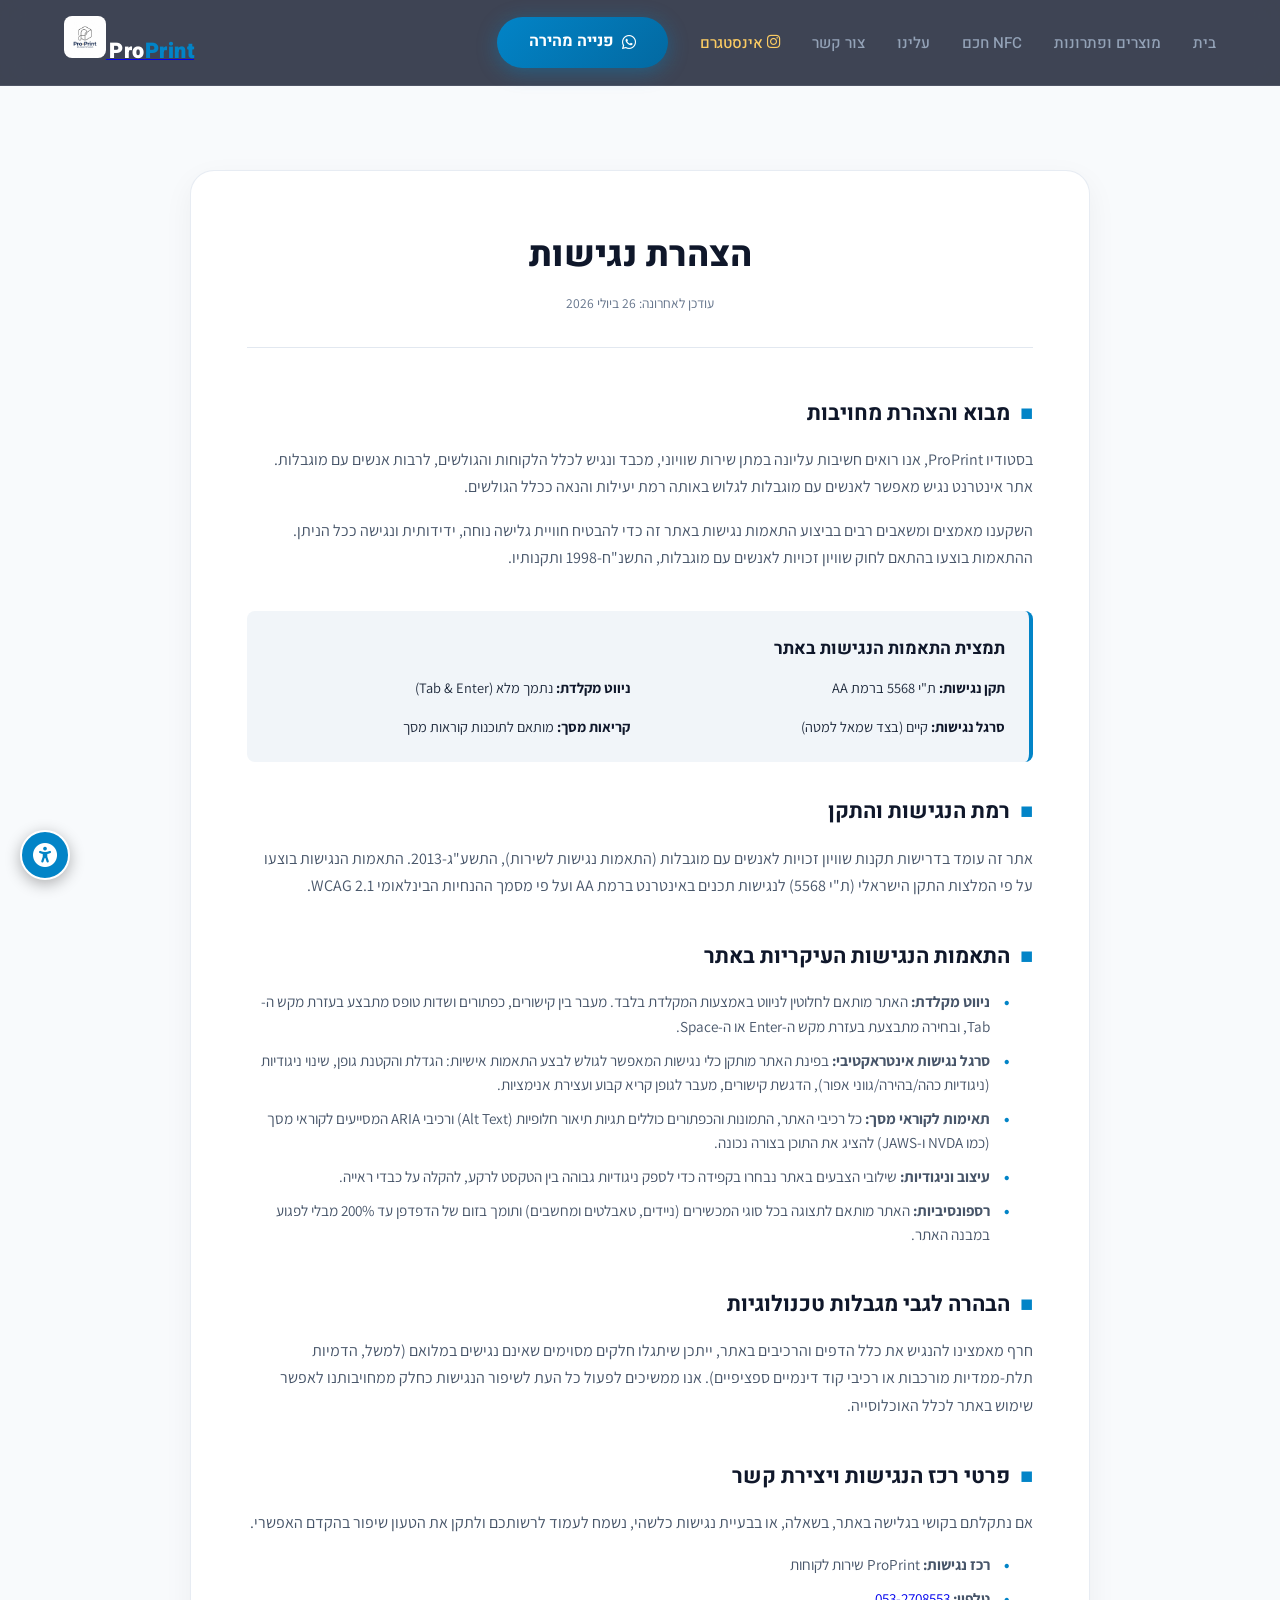
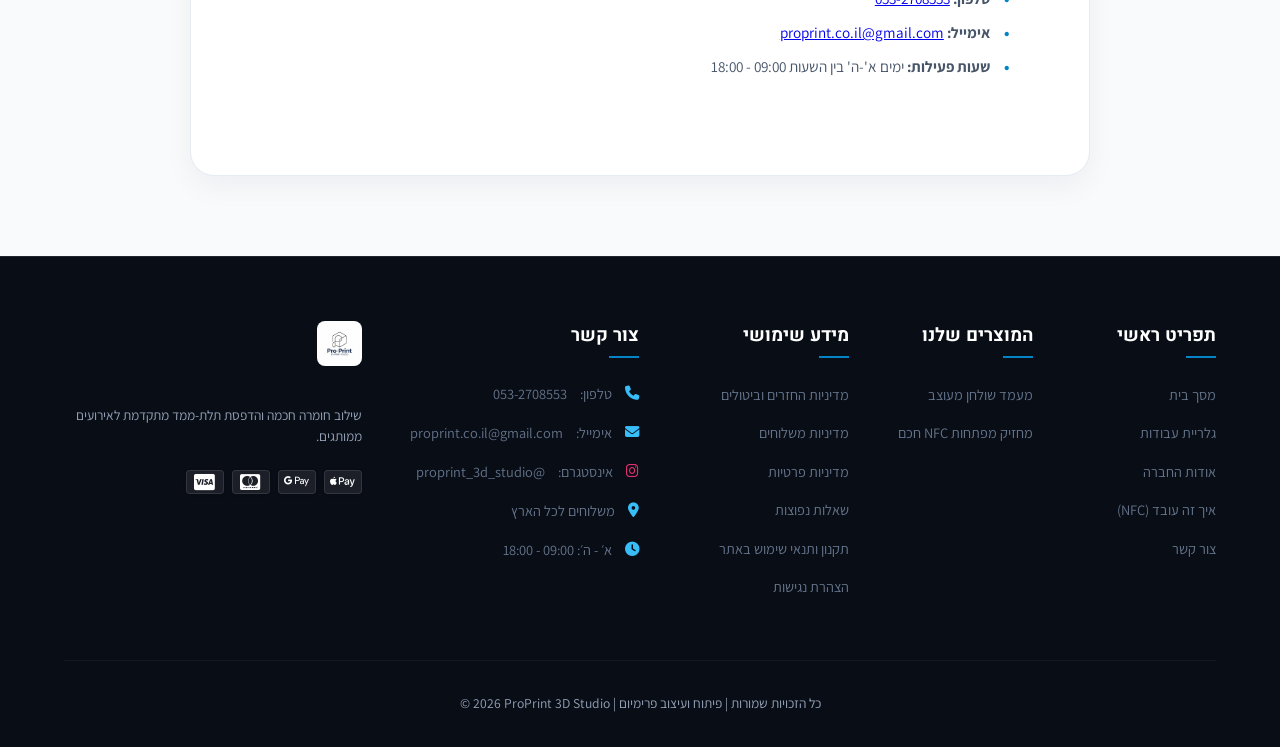
<file: accessibility.html>
<!DOCTYPE html>
<html lang="he" dir="rtl">
<head>
    <meta charset="UTF-8">
    <meta name="viewport" content="width=device-width, initial-scale=1.0">
    <title>הצהרת נגישות | ProPrint</title>
    <meta name="description" content="הצהרת הנגישות הרשמית של סטודיו ProPrint - התאמות נגישות באתר אינטרנט לפי חוק שוויון זכויות לאנשים עם מוגבלות.">
    <!-- Google Fonts -->
    <link rel="preconnect" href="https://fonts.googleapis.com">
    <link rel="preconnect" href="https://fonts.gstatic.com" crossorigin>
    <link href="https://fonts.googleapis.com/css2?family=Assistant:wght@300;400;600;700;800&family=Outfit:wght@400;600;700;800&display=swap" rel="stylesheet">
    <!-- Font Awesome Icons -->
    <link rel="stylesheet" href="https://cdnjs.cloudflare.com/ajax/libs/font-awesome/6.4.0/css/all.min.css">
    <!-- Main Style Sheet -->
    <link rel="stylesheet" href="css/style.css">
</head>
<body class="terms-page">
    <div id="page-wrapper">

    <!-- HEADER / NAVIGATION -->
    <header class="scrolled">
        <div class="container header-container">
            <div class="logo">
                <a href="index.html">
                    <img src="assets/logo.jpg" alt="ProPrint לוגו" style="height: 40px; border-radius: 6px;">
                    <span class="logo-text">Pro<span>Print</span></span>
                </a>
            </div>
            
            <button class="menu-toggle" id="menu-toggle" aria-label="תפריט ניווט">
                <span></span>
                <span></span>
                <span></span>
            </button>
            
            <ul class="nav-menu" id="nav-menu">
                <li><a href="index.html" class="nav-link">בית</a></li>
                <li><a href="index.html#products" class="nav-link">מוצרים ופתרונות</a></li>
                <li><a href="index.html#nfc-demo" class="nav-link">NFC חכם</a></li>
                <li><a href="index.html#about" class="nav-link">עלינו</a></li>
                <li><a href="index.html#contact" class="nav-link">צור קשר</a></li>
                <li><a href="https://www.instagram.com/proprint_3d_studio?igsh=ZG93NGtmbmpjajc1&utm_source=qr" target="_blank" class="nav-link" style="color: #fccc63;"><i class="fa-brands fa-instagram"></i> אינסטגרם</a></li>
                <li><a href="https://wa.me/972532708553" target="_blank" class="btn btn-primary"><i class="fa-brands fa-whatsapp"></i> פנייה מהירה</a></li>
            </ul>
        </div>
    </header>

    <!-- ACCESSIBILITY DECLARATION CONTENT -->
    <main class="container" style="margin-top: 50px;">
        <article class="terms-container">
            <div class="terms-header">
                <h1>הצהרת נגישות</h1>
                <div class="last-update">עודכן לאחרונה: 26 ביולי 2026</div>
            </div>

            <div class="terms-content">
                <section>
                    <h2><span>■</span> מבוא והצהרת מחויבות</h2>
                    <p>בסטודיו ProPrint, אנו רואים חשיבות עליונה במתן שירות שוויוני, מכבד ונגיש לכלל הלקוחות והגולשים, לרבות אנשים עם מוגבלות. אתר אינטרנט נגיש מאפשר לאנשים עם מוגבלות לגלוש באותה רמת יעילות והנאה ככלל הגולשים.</p>
                    <p>השקענו מאמצים ומשאבים רבים בביצוע התאמות נגישות באתר זה כדי להבטיח חוויית גלישה נוחה, ידידותית ונגישה ככל הניתן. ההתאמות בוצעו בהתאם לחוק שוויון זכויות לאנשים עם מוגבלות, התשנ"ח-1998 ותקנותיו.</p>
                </section>

                <div class="terms-summary-box">
                    <h3>תמצית התאמות הנגישות באתר</h3>
                    <div class="terms-summary-grid">
                        <div class="summary-item">
                            <strong>תקן נגישות:</strong> ת"י 5568 ברמת AA
                        </div>
                        <div class="summary-item">
                            <strong>ניווט מקלדת:</strong> נתמך מלא (Tab & Enter)
                        </div>
                        <div class="summary-item">
                            <strong>סרגל נגישות:</strong> קיים (בצד שמאל למטה)
                        </div>
                        <div class="summary-item">
                            <strong>קריאות מסך:</strong> מותאם לתוכנות קוראות מסך
                        </div>
                    </div>
                </div>

                <section>
                    <h2><span>■</span> רמת הנגישות והתקן</h2>
                    <p>אתר זה עומד בדרישות תקנות שוויון זכויות לאנשים עם מוגבלות (התאמות נגישות לשירות), התשע"ג-2013. התאמות הנגישות בוצעו על פי המלצות התקן הישראלי (ת"י 5568) לנגישות תכנים באינטרנט ברמת AA ועל פי מסמך ההנחיות הבינלאומי WCAG 2.1.</p>
                </section>

                <section>
                    <h2><span>■</span> התאמות הנגישות העיקריות באתר</h2>
                    <ul>
                        <li><strong>ניווט מקלדת:</strong> האתר מותאם לחלוטין לניווט באמצעות המקלדת בלבד. מעבר בין קישורים, כפתורים ושדות טופס מתבצע בעזרת מקש ה-Tab, ובחירה מתבצעת בעזרת מקש ה-Enter או ה-Space.</li>
                        <li><strong>סרגל נגישות אינטראקטיבי:</strong> בפינת האתר מותקן כלי נגישות המאפשר לגולש לבצע התאמות אישיות: הגדלת והקטנת גופן, שינוי ניגודיות (ניגודיות כהה/בהירה/גווני אפור), הדגשת קישורים, מעבר לגופן קריא קבוע ועצירת אנימציות.</li>
                        <li><strong>תאימות לקוראי מסך:</strong> כל רכיבי האתר, התמונות והכפתורים כוללים תגיות תיאור חלופיות (Alt Text) ורכיבי ARIA המסייעים לקוראי מסך (כמו NVDA ו-JAWS) להציג את התוכן בצורה נכונה.</li>
                        <li><strong>עיצוב וניגודיות:</strong> שילובי הצבעים באתר נבחרו בקפידה כדי לספק ניגודיות גבוהה בין הטקסט לרקע, להקלה על כבדי ראייה.</li>
                        <li><strong>רספונסיביות:</strong> האתר מותאם לתצוגה בכל סוגי המכשירים (ניידים, טאבלטים ומחשבים) ותומך בזום של הדפדפן עד 200% מבלי לפגוע במבנה האתר.</li>
                    </ul>
                </section>

                <section>
                    <h2><span>■</span> הבהרה לגבי מגבלות טכנולוגיות</h2>
                    <p>חרף מאמצינו להנגיש את כלל הדפים והרכיבים באתר, ייתכן שיתגלו חלקים מסוימים שאינם נגישים במלואם (למשל, הדמיות תלת-ממדיות מורכבות או רכיבי קוד דינמיים ספציפיים). אנו ממשיכים לפעול כל העת לשיפור הנגישות כחלק ממחויבותנו לאפשר שימוש באתר לכלל האוכלוסייה.</p>
                </section>

                <section>
                    <h2><span>■</span> פרטי רכז הנגישות ויצירת קשר</h2>
                    <p>אם נתקלתם בקושי בגלישה באתר, בשאלה, או בבעיית נגישות כלשהי, נשמח לעמוד לרשותכם ולתקן את הטעון שיפור בהקדם האפשרי.</p>
                    <ul>
                        <li><strong>רכז נגישות:</strong> ProPrint שירות לקוחות</li>
                        <li><strong>טלפון:</strong> <a href="tel:0532708553">053-2708553</a></li>
                        <li><strong>אימייל:</strong> <a href="mailto:proprint.co.il@gmail.com">proprint.co.il@gmail.com</a></li>
                        <li><strong>שעות פעילות:</strong> ימים א'-ה' בין השעות 09:00 - 18:00</li>
                    </ul>
                </section>
            </div>
        </article>
    </main>

    <!-- FOOTER -->
    <footer>
        <div class="container">
            <div class="footer-grid">
                
                <!-- Column 1: Main Menu -->
                <div>
                    <h4 class="footer-title">תפריט ראשי</h4>
                    <ul class="footer-links">
                        <li><a href="index.html#home">מסך בית</a></li>
                        <li><a href="index.html#gallery-section">גלריית עבודות</a></li>
                        <li><a href="index.html#about">אודות החברה</a></li>
                        <li><a href="index.html#nfc-demo">איך זה עובד (NFC)</a></li>
                        <li><a href="index.html#contact">צור קשר</a></li>
                    </ul>
                </div>

                <!-- Column 2: Products -->
                <div>
                    <h4 class="footer-title">המוצרים שלנו</h4>
                    <ul class="footer-links">
                        <li><a href="product-table-stand.html">מעמד שולחן מעוצב</a></li>
                        <li><a href="product-keychain.html">מחזיק מפתחות NFC חכם</a></li>
                    </ul>
                </div>

                <!-- Column 3: Useful Information -->
                <div>
                    <h4 class="footer-title">מידע שימושי</h4>
                    <ul class="footer-links">
                        <li><a href="refunds.html">מדיניות החזרים וביטולים</a></li>
                        <li><a href="shipping.html">מדיניות משלוחים</a></li>
                        <li><a href="privacy.html">מדיניות פרטיות</a></li>
                        <li><a href="faq.html">שאלות נפוצות</a></li>
                        <li><a href="terms.html">תקנון ותנאי שימוש באתר</a></li>
                        <li><a href="accessibility.html">הצהרת נגישות</a></li>
                    </ul>
                </div>

                <!-- Column 4: Contact Info -->
                <div>
                    <h4 class="footer-title">צור קשר</h4>
                    <ul class="footer-contact-list">
                        <li><i class="fa-solid fa-phone"></i> טלפון: <a href="tel:0532708553">053-2708553</a></li>
                        <li><i class="fa-solid fa-envelope"></i> אימייל: <a href="mailto:proprint.co.il@gmail.com">proprint.co.il@gmail.com</a></li>
                        <li><i class="fa-brands fa-instagram" style="color: #E1306C;"></i> אינסטגרם: <a href="https://www.instagram.com/proprint_3d_studio?igsh=ZG93NGtmbmpjajc1&utm_source=qr" target="_blank">@proprint_3d_studio</a></li>
                        <li><i class="fa-solid fa-location-dot"></i> משלוחים לכל הארץ</li>
                        <li><i class="fa-solid fa-clock"></i> א׳ - ה׳: 09:00 - 18:00</li>
                    </ul>
                </div>

                <!-- Column 5: About & Brand (Left Column in RTL) -->
                <div class="footer-about">
                    <img src="assets/logo.jpg" alt="ProPrint לוגו" class="footer-logo">
                    <p style="margin-top: 0.5rem; font-size: 0.85rem; line-height: 1.5; color: #94A3B8;">שילוב חומרה חכמה והדפסת תלת-ממד מתקדמת לאירועים ממותגים.</p>
                    <div class="payment-methods" style="display: flex; gap: 8px; margin-top: 15px; flex-wrap: wrap;">
                        <span style="background: rgba(255,255,255,0.08); border: 1px solid rgba(255,255,255,0.1); border-radius: 4px; padding: 2px 6px; display: inline-flex; align-items: center; justify-content: center; height: 24px; width: 38px; box-shadow: 0 1px 3px rgba(0,0,0,0.2);"><i class="fa-brands fa-apple-pay" style="color: #FFFFFF; font-size: 1.25rem;"></i></span>
                        <span style="background: rgba(255,255,255,0.08); border: 1px solid rgba(255,255,255,0.1); border-radius: 4px; padding: 2px 6px; display: inline-flex; align-items: center; justify-content: center; height: 24px; width: 38px; box-shadow: 0 1px 3px rgba(0,0,0,0.2);"><i class="fa-brands fa-google-pay" style="color: #FFFFFF; font-size: 1.25rem;"></i></span>
                        <span style="background: rgba(255,255,255,0.08); border: 1px solid rgba(255,255,255,0.1); border-radius: 4px; padding: 2px 6px; display: inline-flex; align-items: center; justify-content: center; height: 24px; width: 38px; box-shadow: 0 1px 3px rgba(0,0,0,0.2);"><i class="fa-brands fa-cc-mastercard" style="color: #FFFFFF; font-size: 1.15rem;"></i></span>
                        <span style="background: rgba(255,255,255,0.08); border: 1px solid rgba(255,255,255,0.1); border-radius: 4px; padding: 2px 6px; display: inline-flex; align-items: center; justify-content: center; height: 24px; width: 38px; box-shadow: 0 1px 3px rgba(0,0,0,0.2);"><i class="fa-brands fa-cc-visa" style="color: #FFFFFF; font-size: 1.15rem;"></i></span>
                    </div>
                </div>

            </div>
            
            <div class="footer-bottom" style="text-align: center; width: 100%;">
                <p style="direction: ltr; text-align: center; width: 100%; margin: 0 auto; color: #94A3B8;">&copy; 2026 ProPrint 3D Studio | כל הזכויות שמורות | פיתוח ועיצוב פרימיום</p>
            </div>
        </div>
    </footer>
    </div> <!-- End page-wrapper -->

    <!-- Main JavaScript File -->
    <script src="js/main.js"></script>
</body>
</html>
</file>
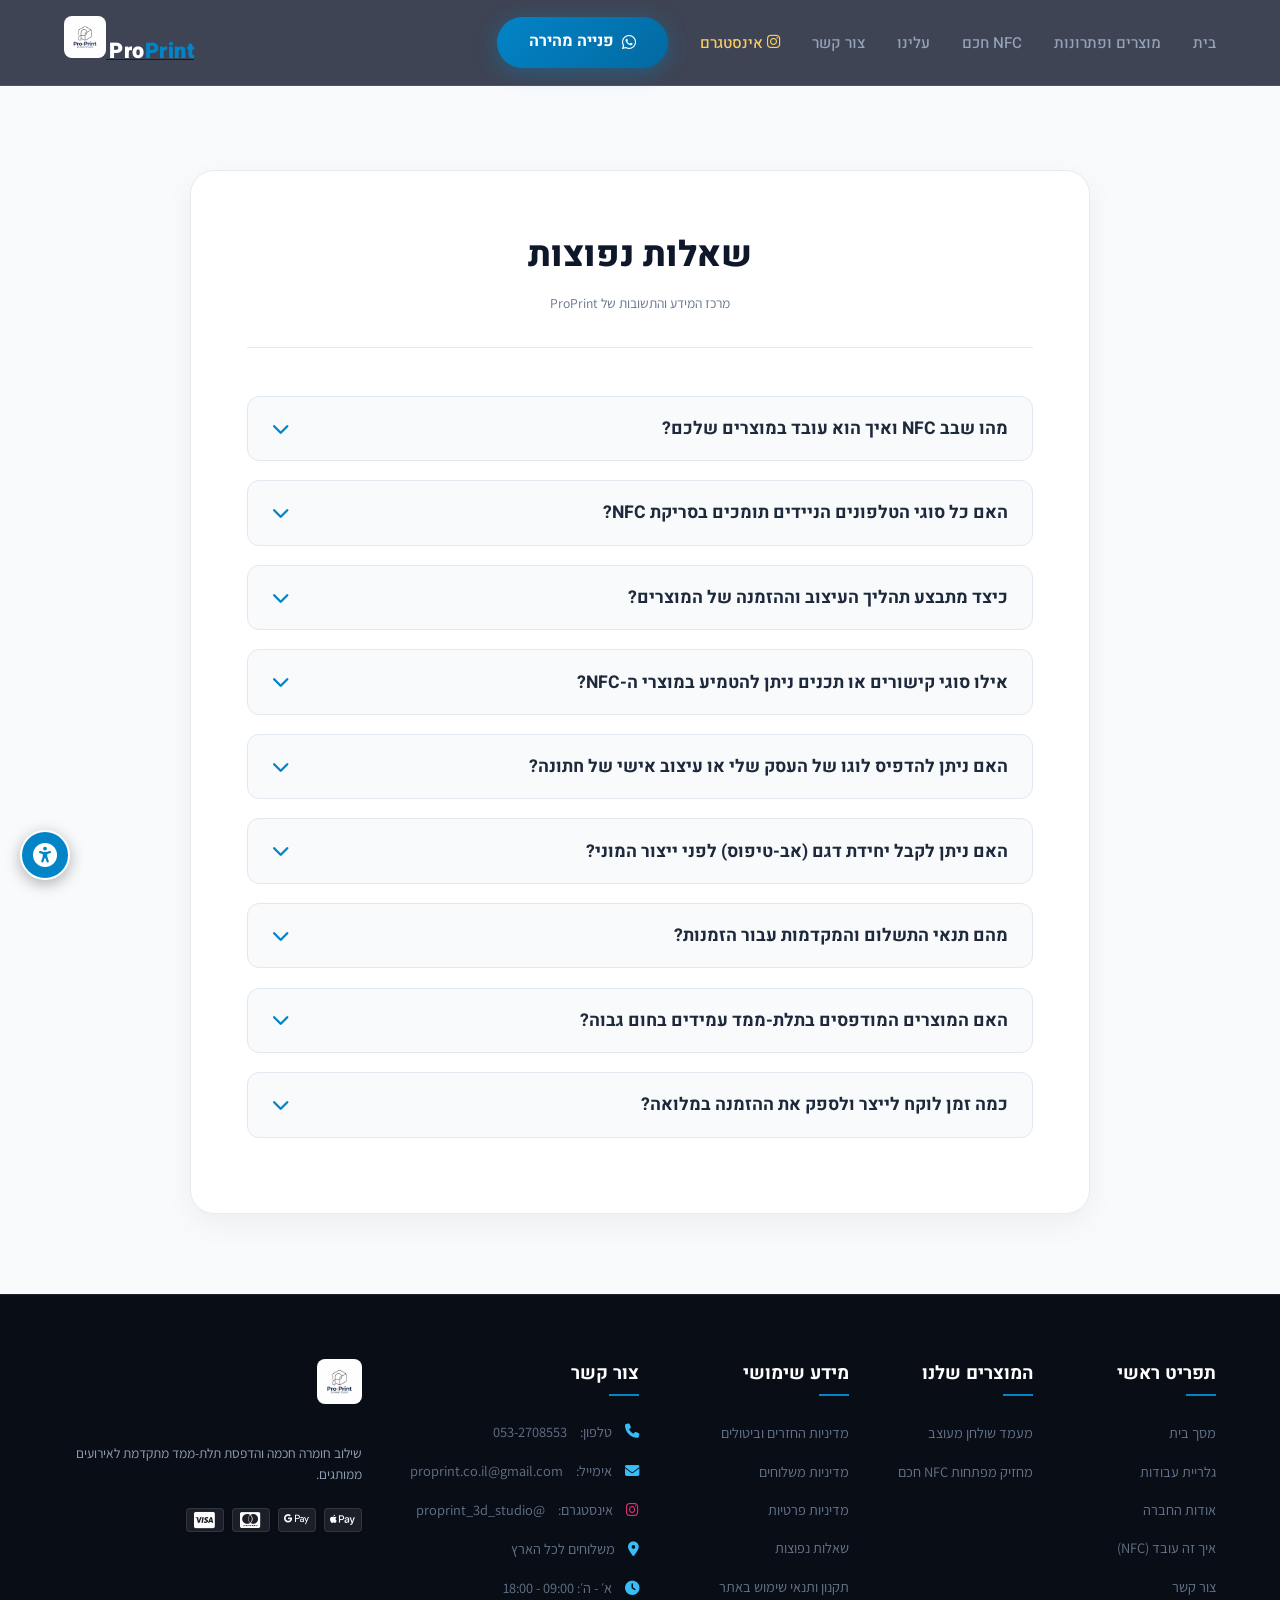
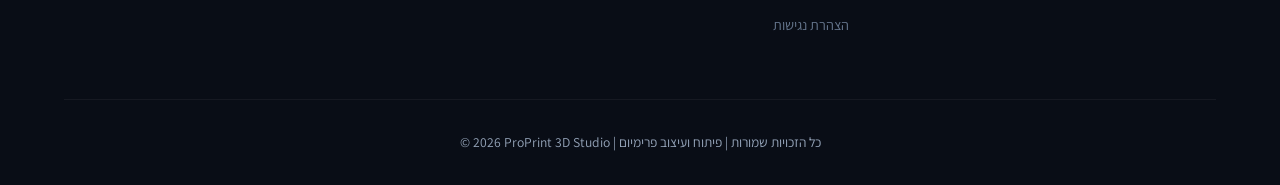
<file: faq.html>
<!DOCTYPE html>
<html lang="he" dir="rtl">
<head>
    <meta charset="UTF-8">
    <meta name="viewport" content="width=device-width, initial-scale=1.0">
    <title>שאלות נפוצות | ProPrint</title>
    <meta name="description" content="תשובות לשאלות נפוצות לגבי הדפסה תלת-ממדית, שבבי NFC חכמים, הזמנות, אספקה ומשלוחים של סטודיו ProPrint.">
    <!-- Google Fonts -->
    <link rel="preconnect" href="https://fonts.googleapis.com">
    <link rel="preconnect" href="https://fonts.gstatic.com" crossorigin>
    <link href="https://fonts.googleapis.com/css2?family=Assistant:wght@300;400;600;700;800&family=Outfit:wght@400;600;700;800&display=swap" rel="stylesheet">
    <!-- Font Awesome Icons -->
    <link rel="stylesheet" href="https://cdnjs.cloudflare.com/ajax/libs/font-awesome/6.4.0/css/all.min.css">
    <!-- Main Style Sheet -->
    <link rel="stylesheet" href="css/style.css">
    <style>
        .faq-item-card {
            background: #F8FAFC;
            border: 1px solid #E2E8F0;
            border-radius: 12px;
            margin-bottom: 1.2rem;
            overflow: hidden;
            transition: all 0.3s ease;
        }
        .faq-question-btn {
            width: 100%;
            background: none;
            border: none;
            padding: 1.2rem 1.5rem;
            text-align: right;
            font-family: var(--font-heading);
            font-size: 1.1rem;
            font-weight: 700;
            color: #1E293B;
            cursor: pointer;
            display: flex;
            justify-content: space-between;
            align-items: center;
            outline: none;
        }
        .faq-question-btn:focus {
            outline: 2px solid var(--gold-accent) !important;
        }
        .faq-question-btn i {
            color: var(--primary-accent);
            transition: transform 0.3s ease;
        }
        .faq-answer-panel {
            max-height: 0;
            overflow: hidden;
            transition: max-height 0.3s ease-out;
            background: #FFFFFF;
        }
        .faq-answer-content {
            padding: 0 1.5rem 1.5rem 1.5rem;
            font-size: 0.95rem;
            color: #475569;
            line-height: 1.6;
        }
        .faq-item-card.active {
            border-color: var(--primary-accent);
            box-shadow: 0 4px 15px rgba(2, 132, 199, 0.05);
        }
        .faq-item-card.active .faq-question-btn i {
            transform: rotate(180deg);
            color: var(--gold-accent);
        }
    </style>
</head>
<body class="terms-page">

    <div id="page-wrapper">
        <!-- HEADER / NAVIGATION -->
        <header class="scrolled">
            <div class="container header-container">
                <div class="logo">
                    <a href="index.html">
                        <img src="assets/logo.jpg" alt="ProPrint לוגו" style="height: 40px; border-radius: 6px;">
                        <span class="logo-text">Pro<span>Print</span></span>
                    </a>
                </div>
                <button class="menu-toggle" id="menu-toggle" aria-label="תפריט ניווט">
                    <span></span>
                    <span></span>
                    <span></span>
                </button>
                <ul class="nav-menu" id="nav-menu">
                    <li><a href="index.html" class="nav-link">בית</a></li>
                    <li><a href="index.html#products" class="nav-link">מוצרים ופתרונות</a></li>
                    <li><a href="index.html#nfc-demo" class="nav-link">NFC חכם</a></li>
                    <li><a href="index.html#about" class="nav-link">עלינו</a></li>
                    <li><a href="index.html#contact" class="nav-link">צור קשר</a></li>
                    <li><a href="https://www.instagram.com/proprint_3d_studio?igsh=ZG93NGtmbmpjajc1&utm_source=qr" target="_blank" class="nav-link" style="color: #fccc63;"><i class="fa-brands fa-instagram"></i> אינסטגרם</a></li>
                    <li><a href="https://wa.me/972532708553" target="_blank" class="btn btn-primary"><i class="fa-brands fa-whatsapp"></i> פנייה מהירה</a></li>
                </ul>
            </div>
        </header>

        <!-- MAIN CONTENT -->
        <main class="container" style="margin-top: 50px;">
            <article class="terms-container">
                <div class="terms-header">
                    <h1>שאלות נפוצות</h1>
                    <div class="last-update">מרכז המידע והתשובות של ProPrint</div>
                </div>

                <div class="terms-content">
                    
                    <!-- Accordion 1 -->
                    <div class="faq-item-card">
                        <button class="faq-question-btn">
                            <span>מהו שבב NFC ואיך הוא עובד במוצרים שלכם?</span>
                            <i class="fa-solid fa-chevron-down"></i>
                        </button>
                        <div class="faq-answer-panel">
                            <div class="faq-answer-content">
                                <p>שבב NFC (Near Field Communication) הוא רכיב שידור פסיבי זעיר המוטמע בתוך מחזיקי המפתחות או שלטי השולחן שלנו במהלך ההדפסה. השבב אינו דורש סוללה, טעינה או אפליקציה כלשהי. כאשר אורח מקרב את הטלפון הנייד שלו (בטווח של 1-3 ס"מ) למוצר, הנייד מזהה את השבב באופן אלחוטי ומציג מיידית התראה לפתיחת הקישור הדיגיטלי (למשל, אלבום תמונות מחתונה, כרטיס ביקור, או עמוד אינסטגרם).</p>
                            </div>
                        </div>
                    </div>

                    <!-- Accordion 2 -->
                    <div class="faq-item-card">
                        <button class="faq-question-btn">
                            <span>האם כל סוגי הטלפונים הניידים תומכים בסריקת NFC?</span>
                            <i class="fa-solid fa-chevron-down"></i>
                        </button>
                        <div class="faq-answer-panel">
                            <div class="faq-answer-content">
                                <p>כן! כיום, למעלה מ-95% מהסמארטפונים בשוק תומכים ב-NFC באופן מובנה:</p>
                                <ul>
                                    <li><strong>מכשירי אייפון (iPhone):</strong> תומכים באופן אוטומטי מלא החל מדגם iPhone XS ומעלה (ללא צורך בהפעלת הגדרות כלשהן). באייפונים ישנים יותר ניתן לסרוק דרך כפתור ה-NFC במרכז הבקרה.</li>
                                    <li><strong>מכשירי אנדרואיד (Samsung, Xiaomi וכו'):</strong> תומכים באופן מלא. יש לוודא שפונקציית ה-NFC מופעלת בהגדרות המכשיר (בדומה להפעלת Bluetooth או Wi-Fi).</li>
                                </ul>
                            </div>
                        </div>
                    </div>

                    <!-- Accordion 3 -->
                    <div class="faq-item-card">
                        <button class="faq-question-btn">
                            <span>כיצד מתבצע תהליך העיצוב וההזמנה של המוצרים?</span>
                            <i class="fa-solid fa-chevron-down"></i>
                        </button>
                        <div class="faq-answer-panel">
                            <div class="faq-answer-content">
                                <p>אנו עובדים יחד איתכם על סקיצות דו-ממדיות ותלת-ממדיות של המוצר, מאשרים את הטקסטים והמבנה ורק לאחר אישורכם הסופי אנו מתחילים בתהליך הייצור המבוצע במעבדת הסטודיו.</p>
                            </div>
                        </div>
                    </div>

                    <!-- Accordion 4 -->
                    <div class="faq-item-card">
                        <button class="faq-question-btn">
                            <span>אילו סוגי קישורים או תכנים ניתן להטמיע במוצרי ה-NFC?</span>
                            <i class="fa-solid fa-chevron-down"></i>
                        </button>
                        <div class="faq-answer-panel">
                            <div class="faq-answer-content">
                                <p>ניתן להטמיע כל קישור אינטרנט סטנדרטי (URL) כגון: אלבומי תמונות (של הצלם או גוגל דרייב), כרטיסי ביקור דיגיטליים, קישורים לרשתות חברתיות, מספרי טלפון, תפריטי אוכל דיגיטליים או טפסי הרשמה ואישורי הגעה.</p>
                            </div>
                        </div>
                    </div>

                    <!-- Accordion 5 -->
                    <div class="faq-item-card">
                        <button class="faq-question-btn">
                            <span>האם ניתן להדפיס לוגו של העסק שלי או עיצוב אישי של חתונה?</span>
                            <i class="fa-solid fa-chevron-down"></i>
                        </button>
                        <div class="faq-answer-panel">
                            <div class="faq-answer-content">
                                <p>כן, אנו מתמחים בהתאמה אישית מלאה. אנו מעצבים וממדלים כל פרויקט מאפס. ניתן לשלב את שמות בני הזוג, תאריכים מיוחדים, לוגו של חברה עסקית, טקסט מבוקש ומגוון רחב של צבעים וחומרים יוקרתיים כגון זהב משי, כסף משי, שחור מט ועוד.</p>
                            </div>
                        </div>
                    </div>
                    
                    <!-- Accordion 6 -->
                    <div class="faq-item-card">
                        <button class="faq-question-btn">
                            <span>האם ניתן לקבל יחידת דגם (אב-טיפוס) לפני ייצור המוני?</span>
                            <i class="fa-solid fa-chevron-down"></i>
                        </button>
                        <div class="faq-answer-panel">
                            <div class="faq-answer-content">
                                <p>כן! ניתן לבקש ייצור של יחידת אב-טיפוס בודדת לבדיקת העיצוב, הגימור והתקינות הטכנולוגית של רכיב ה-NFC. עלות אב-הטיפוס הראשון משולמת מראש ומכסה את שעות העבודה המושקעות במידול, הכנת הקבצים ובדיקת הרכיבים. <strong>מנגנון זיכוי מיוחד:</strong> במידה ותאשרו את אב-הטיפוס ותזמינו ייצור המוני בהיקף של 20 יחידות ומעלה (20+), עלות אב-הטיפוס הראשון ששולמה מראש תקוזז במלואה מהתשלום הסופי של העסקה, כך שתקבלו את אב-הטיפוס ללא עלות נוספת.</p>
                            </div>
                        </div>
                    </div>

                    <!-- Accordion 7 -->
                    <div class="faq-item-card">
                        <button class="faq-question-btn">
                            <span>מהם תנאי התשלום והמקדמות עבור הזמנות?</span>
                            <i class="fa-solid fa-chevron-down"></i>
                        </button>
                        <div class="faq-answer-panel">
                            <div class="faq-answer-content">
                                <p>ייצור מלאי המוצרים המלא בהתאמה אישית מתחיל רק לאחר קבלת מקדמה בגובה של 50% מסך העסקה הכוללת וקבלת אישור בכתב של הלקוח לאב-הטיפוס. יתרת התשלום בסך של 50% משולמת במעמד אספקת המוצרים הפיזית ומהווה תנאי מוחלט למסירתם.</p>
                            </div>
                        </div>
                    </div>

                    <!-- Accordion 8 -->
                    <div class="faq-item-card">
                        <button class="faq-question-btn">
                            <span>האם המוצרים המודפסים בתלת-ממד עמידים בחום גבוה?</span>
                            <i class="fa-solid fa-chevron-down"></i>
                        </button>
                        <div class="faq-answer-panel">
                            <div class="faq-answer-content">
                                <p>חומרי הגלם הפולימריים מהם מיוצרים המוצרים (ובייחוד שלטי השולחן ומחזיקי המפתחות) רגישים לטמפרטורות גבוהות. הסטודיו אינו אחראי לעיוותים או נזק שייגרמו עקב חשיפה לחום קיצוני - כגון השארת המוצרים בתוך רכב סגור בקיץ או תחת שמש ישירה וחמה. מומלץ להחזיקם בטמפרטורת החדר.</p>
                            </div>
                        </div>
                    </div>

                    <!-- Accordion 9 -->
                    <div class="faq-item-card">
                        <button class="faq-question-btn">
                            <span>כמה זמן לוקח לייצר ולספק את ההזמנה במלואה?</span>
                            <i class="fa-solid fa-chevron-down"></i>
                        </button>
                        <div class="faq-answer-panel">
                            <div class="faq-answer-content">
                                <p>התהליך מתבצע בלוחות הזמנים הבאים: הלקוח מתחייב להעביר קבצים וקישורים תוך 3 ימי עסקים ממועד ההזמנה. אב-הטיפוס הראשון מוצג ללקוח בתוך 5 ימי עסקים מקבלת תשלום אב-הטיפוס. שלב ייצור ההמונים של כל כמות המלאי יושלם בתוך עד 35 ימי עסקים ממועד קבלת המקדמה (50%) ואישור אב-הטיפוס בכתב. לאחר מכן, משלוח עם שליח לבית הלקוח אורך עוד כ-3 עד 5 ימי עסקים נוספים.</p>
                            </div>
                        </div>
                    </div>
                    
                </div>
            </article>
        </main>

        <!-- FOOTER -->
            <!-- FOOTER -->
    <footer>
        <div class="container">
            <div class="footer-grid">
                
                <!-- Column 1: Main Menu -->
                <div>
                    <h4 class="footer-title">תפריט ראשי</h4>
                    <ul class="footer-links">
                        <li><a href="index.html#home">מסך בית</a></li>
                        <li><a href="index.html#gallery-section">גלריית עבודות</a></li>
                        <li><a href="index.html#about">אודות החברה</a></li>
                        <li><a href="index.html#nfc-demo">איך זה עובד (NFC)</a></li>
                        <li><a href="index.html#contact">צור קשר</a></li>
                    </ul>
                </div>

                <!-- Column 2: Products -->
                <div>
                    <h4 class="footer-title">המוצרים שלנו</h4>
                    <ul class="footer-links">
                        <li><a href="product-table-stand.html">מעמד שולחן מעוצב</a></li>
                        <li><a href="product-keychain.html">מחזיק מפתחות NFC חכם</a></li>
                    </ul>
                </div>

                <!-- Column 3: Useful Information -->
                <div>
                    <h4 class="footer-title">מידע שימושי</h4>
                    <ul class="footer-links">
                        <li><a href="refunds.html">מדיניות החזרים וביטולים</a></li>
                        <li><a href="shipping.html">מדיניות משלוחים</a></li>
                        <li><a href="privacy.html">מדיניות פרטיות</a></li>
                        <li><a href="faq.html">שאלות נפוצות</a></li>
                        <li><a href="terms.html">תקנון ותנאי שימוש באתר</a></li>
                        <li><a href="accessibility.html">הצהרת נגישות</a></li>
                    </ul>
                </div>

                <!-- Column 4: Contact Info -->
                <div>
                    <h4 class="footer-title">צור קשר</h4>
                    <ul class="footer-contact-list">
                        <li><i class="fa-solid fa-phone"></i> טלפון: <a href="tel:0532708553">053-2708553</a></li>
                        <li><i class="fa-solid fa-envelope"></i> אימייל: <a href="mailto:proprint.co.il@gmail.com">proprint.co.il@gmail.com</a></li>
                        <li><i class="fa-brands fa-instagram" style="color: #E1306C;"></i> אינסטגרם: <a href="https://www.instagram.com/proprint_3d_studio?igsh=ZG93NGtmbmpjajc1&utm_source=qr" target="_blank">@proprint_3d_studio</a></li>
                        <li><i class="fa-solid fa-location-dot"></i> משלוחים לכל הארץ</li>
                        <li><i class="fa-solid fa-clock"></i> א׳ - ה׳: 09:00 - 18:00</li>
                    </ul>
                </div>

                <!-- Column 5: About & Brand (Left Column in RTL) -->
                <div class="footer-about">
                    <img src="assets/logo.jpg" alt="ProPrint לוגו" class="footer-logo">
                    <p style="margin-top: 0.5rem; font-size: 0.85rem; line-height: 1.5; color: #94A3B8;">שילוב חומרה חכמה והדפסת תלת-ממד מתקדמת לאירועים ממותגים.</p>
                    <div class="payment-methods" style="display: flex; gap: 8px; margin-top: 15px; flex-wrap: wrap;">
                        <span style="background: rgba(255,255,255,0.08); border: 1px solid rgba(255,255,255,0.1); border-radius: 4px; padding: 2px 6px; display: inline-flex; align-items: center; justify-content: center; height: 24px; width: 38px; box-shadow: 0 1px 3px rgba(0,0,0,0.2);"><i class="fa-brands fa-apple-pay" style="color: #FFFFFF; font-size: 1.25rem;"></i></span>
                        <span style="background: rgba(255,255,255,0.08); border: 1px solid rgba(255,255,255,0.1); border-radius: 4px; padding: 2px 6px; display: inline-flex; align-items: center; justify-content: center; height: 24px; width: 38px; box-shadow: 0 1px 3px rgba(0,0,0,0.2);"><i class="fa-brands fa-google-pay" style="color: #FFFFFF; font-size: 1.25rem;"></i></span>
                        <span style="background: rgba(255,255,255,0.08); border: 1px solid rgba(255,255,255,0.1); border-radius: 4px; padding: 2px 6px; display: inline-flex; align-items: center; justify-content: center; height: 24px; width: 38px; box-shadow: 0 1px 3px rgba(0,0,0,0.2);"><i class="fa-brands fa-cc-mastercard" style="color: #FFFFFF; font-size: 1.15rem;"></i></span>
                        <span style="background: rgba(255,255,255,0.08); border: 1px solid rgba(255,255,255,0.1); border-radius: 4px; padding: 2px 6px; display: inline-flex; align-items: center; justify-content: center; height: 24px; width: 38px; box-shadow: 0 1px 3px rgba(0,0,0,0.2);"><i class="fa-brands fa-cc-visa" style="color: #FFFFFF; font-size: 1.15rem;"></i></span>
                    </div>
                </div>

            </div>
            
            <div class="footer-bottom" style="text-align: center; width: 100%;">
                <p style="direction: ltr; text-align: center; width: 100%; margin: 0 auto; color: #94A3B8;">&copy; 2026 ProPrint 3D Studio | כל הזכויות שמורות | פיתוח ועיצוב פרימיום</p>
            </div>
        </div>
    </footer>
    </div>

    <!-- Main JavaScript File -->
    <script src="js/main.js"></script>


</body>
</html>
</file>
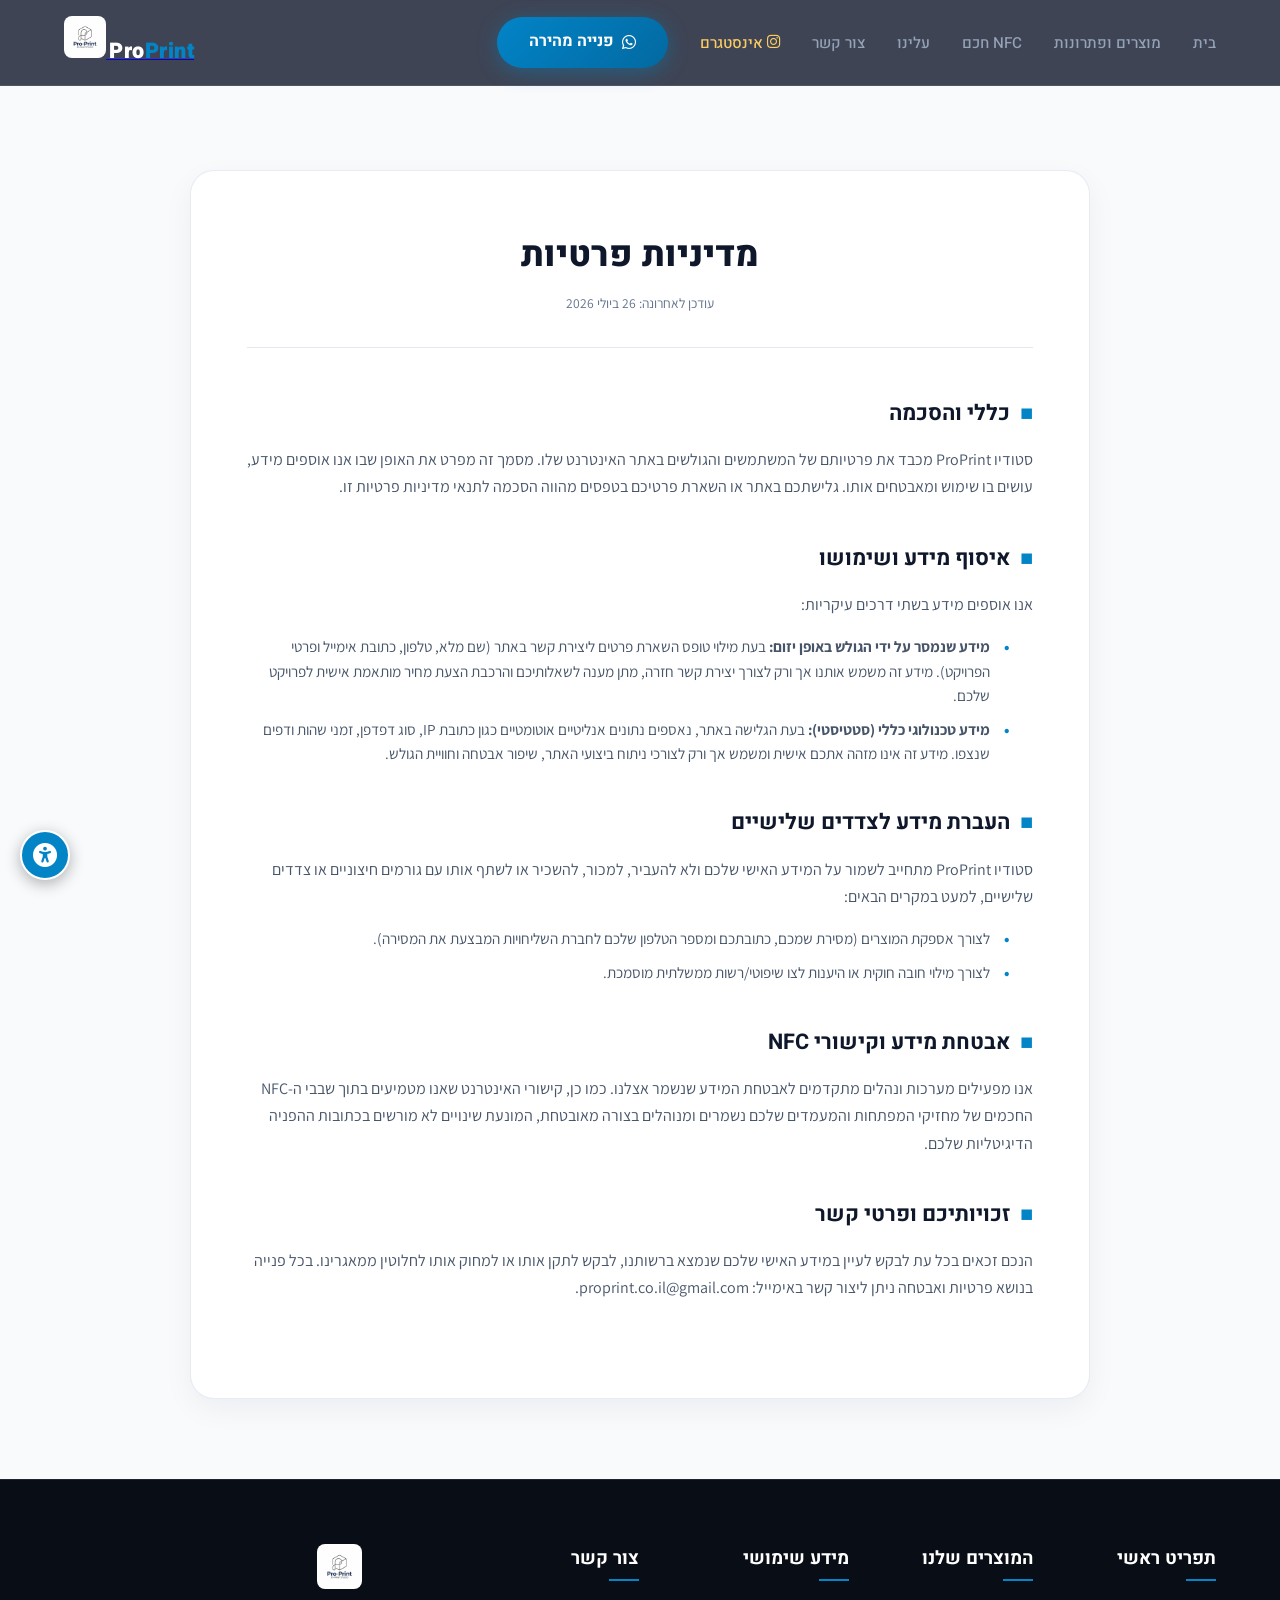
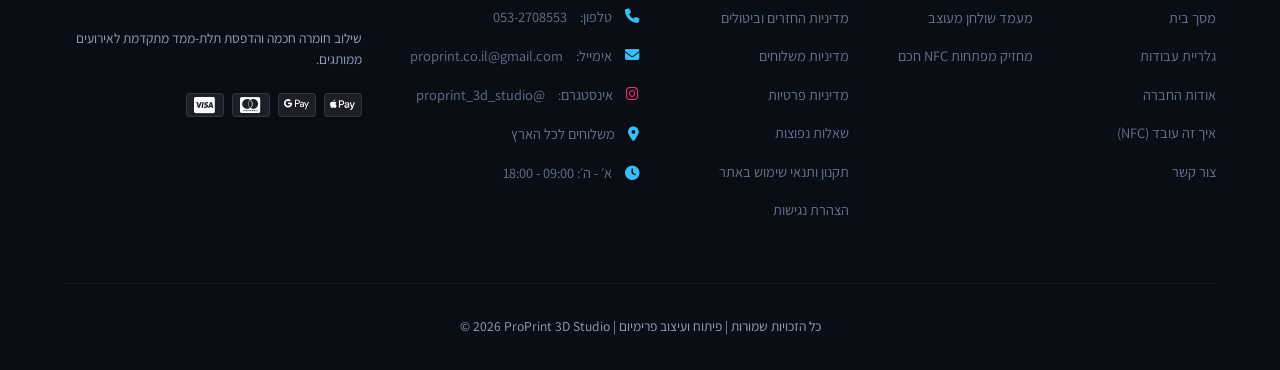
<file: privacy.html>
<!DOCTYPE html>
<html lang="he" dir="rtl">
<head>
    <meta charset="UTF-8">
    <meta name="viewport" content="width=device-width, initial-scale=1.0">
    <title>מדיניות פרטיות | ProPrint</title>
    <meta name="description" content="מדיניות שמירה על פרטיות הגולשים, אבטחת מידע ושימוש בנתונים של סטודיו ProPrint.">
    <!-- Google Fonts -->
    <link rel="preconnect" href="https://fonts.googleapis.com">
    <link rel="preconnect" href="https://fonts.gstatic.com" crossorigin>
    <link href="https://fonts.googleapis.com/css2?family=Assistant:wght@300;400;600;700;800&family=Outfit:wght@400;600;700;800&display=swap" rel="stylesheet">
    <!-- Font Awesome Icons -->
    <link rel="stylesheet" href="https://cdnjs.cloudflare.com/ajax/libs/font-awesome/6.4.0/css/all.min.css">
    <!-- Main Style Sheet -->
    <link rel="stylesheet" href="css/style.css">
</head>
<body class="terms-page">

    <div id="page-wrapper">
        <!-- HEADER / NAVIGATION -->
        <header class="scrolled">
            <div class="container header-container">
                <div class="logo">
                    <a href="index.html">
                        <img src="assets/logo.jpg" alt="ProPrint לוגו" style="height: 40px; border-radius: 6px;">
                        <span class="logo-text">Pro<span>Print</span></span>
                    </a>
                </div>
                <button class="menu-toggle" id="menu-toggle" aria-label="תפריט ניווט">
                    <span></span>
                    <span></span>
                    <span></span>
                </button>
                <ul class="nav-menu" id="nav-menu">
                    <li><a href="index.html" class="nav-link">בית</a></li>
                    <li><a href="index.html#products" class="nav-link">מוצרים ופתרונות</a></li>
                    <li><a href="index.html#nfc-demo" class="nav-link">NFC חכם</a></li>
                    <li><a href="index.html#about" class="nav-link">עלינו</a></li>
                    <li><a href="index.html#contact" class="nav-link">צור קשר</a></li>
                    <li><a href="https://www.instagram.com/proprint_3d_studio?igsh=ZG93NGtmbmpjajc1&utm_source=qr" target="_blank" class="nav-link" style="color: #fccc63;"><i class="fa-brands fa-instagram"></i> אינסטגרם</a></li>
                    <li><a href="https://wa.me/972532708553" target="_blank" class="btn btn-primary"><i class="fa-brands fa-whatsapp"></i> פנייה מהירה</a></li>
                </ul>
            </div>
        </header>

        <!-- MAIN CONTENT -->
        <main class="container" style="margin-top: 50px;">
            <article class="terms-container">
                <div class="terms-header">
                    <h1>מדיניות פרטיות</h1>
                    <div class="last-update">עודכן לאחרונה: 26 ביולי 2026</div>
                </div>

                <div class="terms-content">
                    <section>
                        <h2><span>■</span> כללי והסכמה</h2>
                        <p>סטודיו ProPrint מכבד את פרטיותם של המשתמשים והגולשים באתר האינטרנט שלו. מסמך זה מפרט את האופן שבו אנו אוספים מידע, עושים בו שימוש ומאבטחים אותו. גלישתכם באתר או השארת פרטיכם בטפסים מהווה הסכמה לתנאי מדיניות פרטיות זו.</p>
                    </section>

                    <section>
                        <h2><span>■</span> איסוף מידע ושימושו</h2>
                        <p>אנו אוספים מידע בשתי דרכים עיקריות:</p>
                        <ul>
                            <li><strong>מידע שנמסר על ידי הגולש באופן יזום:</strong> בעת מילוי טופס השארת פרטים ליצירת קשר באתר (שם מלא, טלפון, כתובת אימייל ופרטי הפרויקט). מידע זה משמש אותנו אך ורק לצורך יצירת קשר חזרה, מתן מענה לשאלותיכם והרכבת הצעת מחיר מותאמת אישית לפרויקט שלכם.</li>
                            <li><strong>מידע טכנולוגי כללי (סטטיסטי):</strong> בעת הגלישה באתר, נאספים נתונים אנליטיים אוטומטיים כגון כתובת IP, סוג דפדפן, זמני שהות ודפים שנצפו. מידע זה אינו מזהה אתכם אישית ומשמש אך ורק לצורכי ניתוח ביצועי האתר, שיפור אבטחה וחוויית הגולש.</li>
                        </ul>
                    </section>

                    <section>
                        <h2><span>■</span> העברת מידע לצדדים שלישיים</h2>
                        <p>סטודיו ProPrint מתחייב לשמור על המידע האישי שלכם ולא להעביר, למכור, להשכיר או לשתף אותו עם גורמים חיצוניים או צדדים שלישיים, למעט במקרים הבאים:</p>
                        <ul>
                            <li>לצורך אספקת המוצרים (מסירת שמכם, כתובתכם ומספר הטלפון שלכם לחברת השליחויות המבצעת את המסירה).</li>
                            <li>לצורך מילוי חובה חוקית או היענות לצו שיפוטי/רשות ממשלתית מוסמכת.</li>
                        </ul>
                    </section>

                    <section>
                        <h2><span>■</span> אבטחת מידע וקישורי NFC</h2>
                        <p>אנו מפעילים מערכות ונהלים מתקדמים לאבטחת המידע שנשמר אצלנו. כמו כן, קישורי האינטרנט שאנו מטמיעים בתוך שבבי ה-NFC החכמים של מחזיקי המפתחות והמעמדים שלכם נשמרים ומנוהלים בצורה מאובטחת, המונעת שינויים לא מורשים בכתובות ההפניה הדיגיטליות שלכם.</p>
                    </section>

                    <section>
                        <h2><span>■</span> זכויותיכם ופרטי קשר</h2>
                        <p>הנכם זכאים בכל עת לבקש לעיין במידע האישי שלכם שנמצא ברשותנו, לבקש לתקן אותו או למחוק אותו לחלוטין ממאגרינו. בכל פנייה בנושא פרטיות ואבטחה ניתן ליצור קשר באימייל: proprint.co.il@gmail.com.</p>
                    </section>
                </div>
            </article>
        </main>

        <!-- FOOTER -->
            <!-- FOOTER -->
    <footer>
        <div class="container">
            <div class="footer-grid">
                
                <!-- Column 1: Main Menu -->
                <div>
                    <h4 class="footer-title">תפריט ראשי</h4>
                    <ul class="footer-links">
                        <li><a href="index.html#home">מסך בית</a></li>
                        <li><a href="index.html#gallery-section">גלריית עבודות</a></li>
                        <li><a href="index.html#about">אודות החברה</a></li>
                        <li><a href="index.html#nfc-demo">איך זה עובד (NFC)</a></li>
                        <li><a href="index.html#contact">צור קשר</a></li>
                    </ul>
                </div>

                <!-- Column 2: Products -->
                <div>
                    <h4 class="footer-title">המוצרים שלנו</h4>
                    <ul class="footer-links">
                        <li><a href="product-table-stand.html">מעמד שולחן מעוצב</a></li>
                        <li><a href="product-keychain.html">מחזיק מפתחות NFC חכם</a></li>
                    </ul>
                </div>

                <!-- Column 3: Useful Information -->
                <div>
                    <h4 class="footer-title">מידע שימושי</h4>
                    <ul class="footer-links">
                        <li><a href="refunds.html">מדיניות החזרים וביטולים</a></li>
                        <li><a href="shipping.html">מדיניות משלוחים</a></li>
                        <li><a href="privacy.html">מדיניות פרטיות</a></li>
                        <li><a href="faq.html">שאלות נפוצות</a></li>
                        <li><a href="terms.html">תקנון ותנאי שימוש באתר</a></li>
                        <li><a href="accessibility.html">הצהרת נגישות</a></li>
                    </ul>
                </div>

                <!-- Column 4: Contact Info -->
                <div>
                    <h4 class="footer-title">צור קשר</h4>
                    <ul class="footer-contact-list">
                        <li><i class="fa-solid fa-phone"></i> טלפון: <a href="tel:0532708553">053-2708553</a></li>
                        <li><i class="fa-solid fa-envelope"></i> אימייל: <a href="mailto:proprint.co.il@gmail.com">proprint.co.il@gmail.com</a></li>
                        <li><i class="fa-brands fa-instagram" style="color: #E1306C;"></i> אינסטגרם: <a href="https://www.instagram.com/proprint_3d_studio?igsh=ZG93NGtmbmpjajc1&utm_source=qr" target="_blank">@proprint_3d_studio</a></li>
                        <li><i class="fa-solid fa-location-dot"></i> משלוחים לכל הארץ</li>
                        <li><i class="fa-solid fa-clock"></i> א׳ - ה׳: 09:00 - 18:00</li>
                    </ul>
                </div>

                <!-- Column 5: About & Brand (Left Column in RTL) -->
                <div class="footer-about">
                    <img src="assets/logo.jpg" alt="ProPrint לוגו" class="footer-logo">
                    <p style="margin-top: 0.5rem; font-size: 0.85rem; line-height: 1.5; color: #94A3B8;">שילוב חומרה חכמה והדפסת תלת-ממד מתקדמת לאירועים ממותגים.</p>
                    <div class="payment-methods" style="display: flex; gap: 8px; margin-top: 15px; flex-wrap: wrap;">
                        <span style="background: rgba(255,255,255,0.08); border: 1px solid rgba(255,255,255,0.1); border-radius: 4px; padding: 2px 6px; display: inline-flex; align-items: center; justify-content: center; height: 24px; width: 38px; box-shadow: 0 1px 3px rgba(0,0,0,0.2);"><i class="fa-brands fa-apple-pay" style="color: #FFFFFF; font-size: 1.25rem;"></i></span>
                        <span style="background: rgba(255,255,255,0.08); border: 1px solid rgba(255,255,255,0.1); border-radius: 4px; padding: 2px 6px; display: inline-flex; align-items: center; justify-content: center; height: 24px; width: 38px; box-shadow: 0 1px 3px rgba(0,0,0,0.2);"><i class="fa-brands fa-google-pay" style="color: #FFFFFF; font-size: 1.25rem;"></i></span>
                        <span style="background: rgba(255,255,255,0.08); border: 1px solid rgba(255,255,255,0.1); border-radius: 4px; padding: 2px 6px; display: inline-flex; align-items: center; justify-content: center; height: 24px; width: 38px; box-shadow: 0 1px 3px rgba(0,0,0,0.2);"><i class="fa-brands fa-cc-mastercard" style="color: #FFFFFF; font-size: 1.15rem;"></i></span>
                        <span style="background: rgba(255,255,255,0.08); border: 1px solid rgba(255,255,255,0.1); border-radius: 4px; padding: 2px 6px; display: inline-flex; align-items: center; justify-content: center; height: 24px; width: 38px; box-shadow: 0 1px 3px rgba(0,0,0,0.2);"><i class="fa-brands fa-cc-visa" style="color: #FFFFFF; font-size: 1.15rem;"></i></span>
                    </div>
                </div>

            </div>
            
            <div class="footer-bottom" style="text-align: center; width: 100%;">
                <p style="direction: ltr; text-align: center; width: 100%; margin: 0 auto; color: #94A3B8;">&copy; 2026 ProPrint 3D Studio | כל הזכויות שמורות | פיתוח ועיצוב פרימיום</p>
            </div>
        </div>
    </footer>
    </div>

    <!-- Main JavaScript File -->
    <script src="js/main.js"></script>
</body>
</html>
</file>
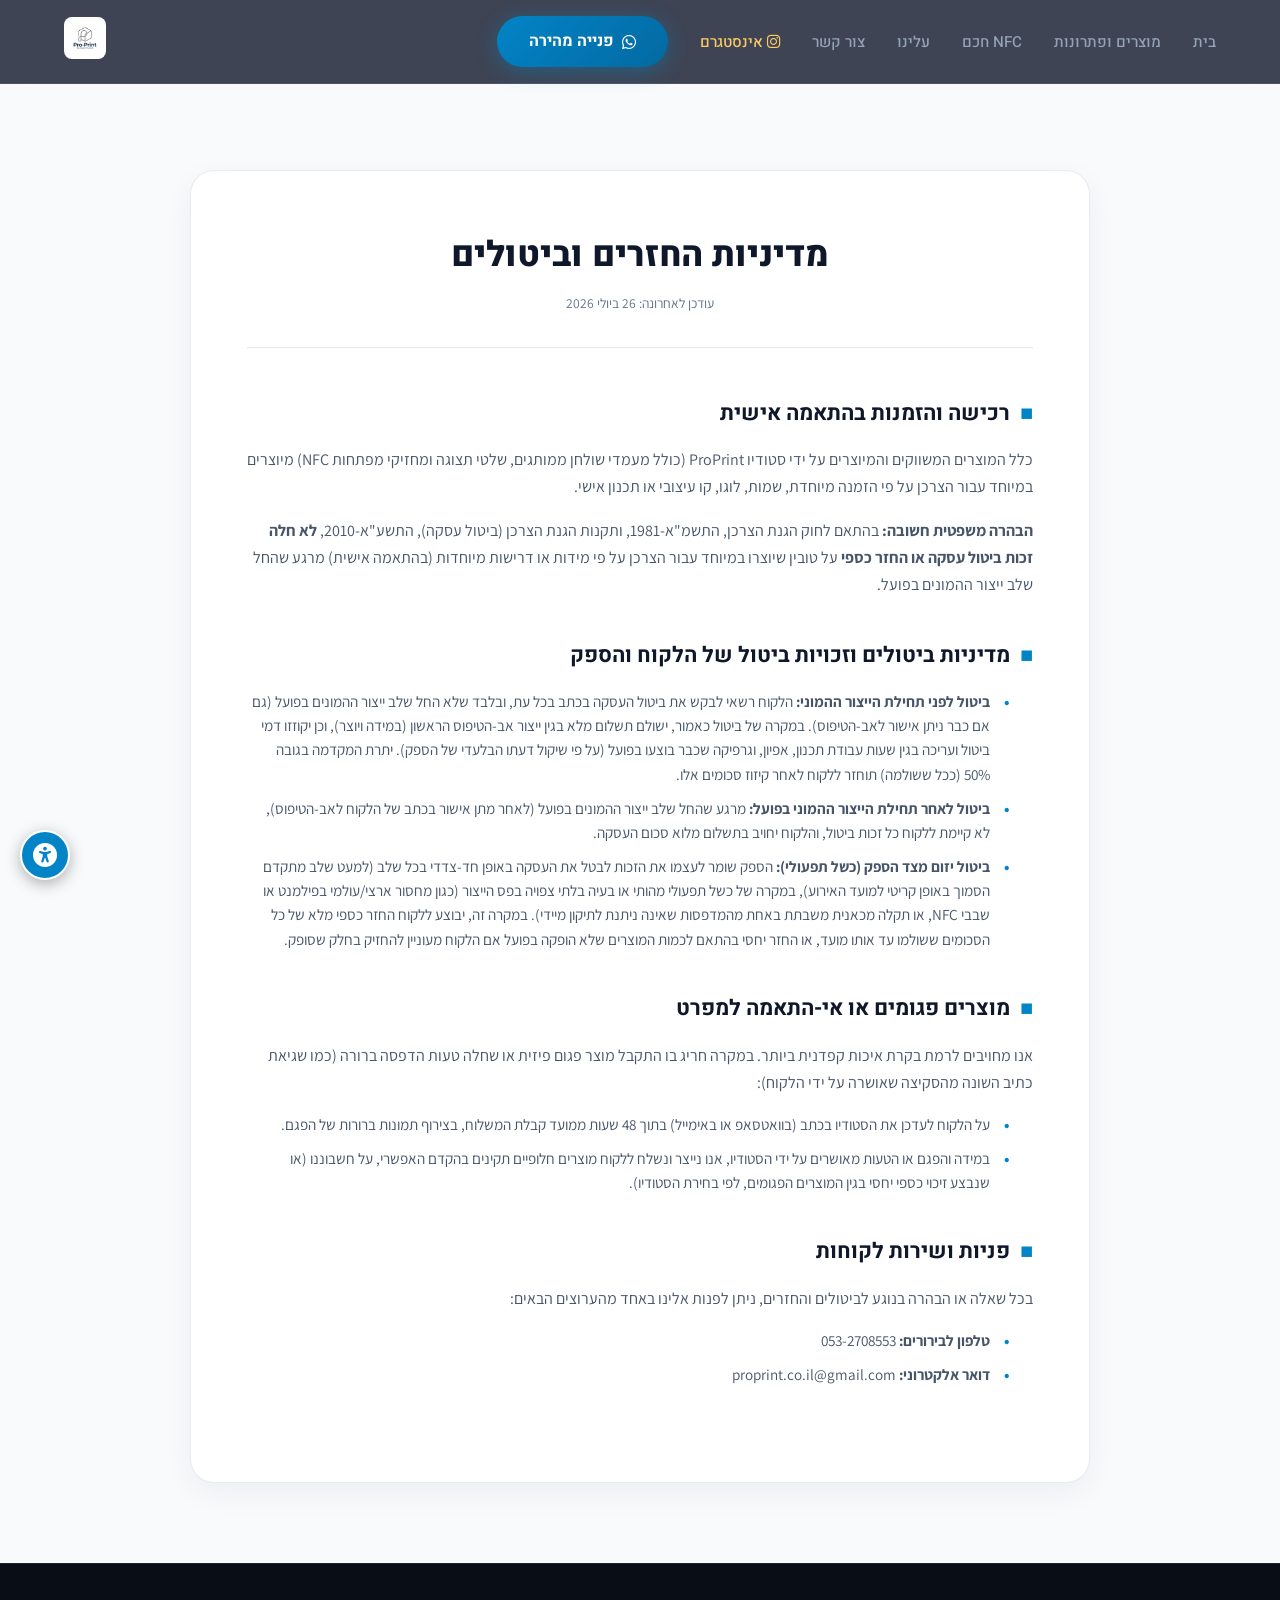
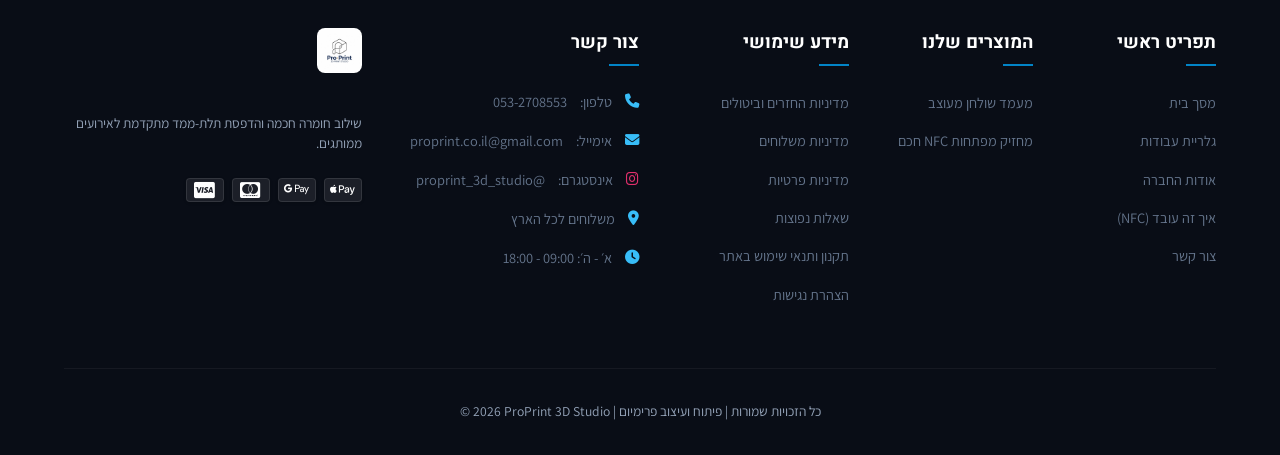
<file: refunds.html>
<!DOCTYPE html>
<html lang="he" dir="rtl">
<head>
    <meta charset="UTF-8">
    <meta name="viewport" content="width=device-width, initial-scale=1.0">
    <title>מדיניות החזרים וביטולים | ProPrint</title>
    <meta name="description" content="מדיניות ביטול עסקאות, החזרים כספיים וביטולים של סטודיו ProPrint עבור מוצרים בעיצוב אישי.">
    <!-- Google Fonts -->
    <link rel="preconnect" href="https://fonts.googleapis.com">
    <link rel="preconnect" href="https://fonts.gstatic.com" crossorigin>
    <link href="https://fonts.googleapis.com/css2?family=Assistant:wght@300;400;600;700;800&family=Outfit:wght@400;600;700;800&display=swap" rel="stylesheet">
    <!-- Font Awesome Icons -->
    <link rel="stylesheet" href="https://cdnjs.cloudflare.com/ajax/libs/font-awesome/6.4.0/css/all.min.css">
    <!-- Main Style Sheet -->
    <link rel="stylesheet" href="css/style.css">
</head>
<body class="terms-page">

    <div id="page-wrapper">
        <!-- HEADER / NAVIGATION -->
        <header class="scrolled">
            <div class="container header-container">
                <div class="logo">
                    <a href="index.html">
                        <img src="assets/logo.jpg" alt="ProPrint לוגו" style="height: 40px; border-radius: 6px;">
                    </a>
                </div>
                <button class="menu-toggle" id="menu-toggle" aria-label="תפריט ניווט">
                    <span></span>
                    <span></span>
                    <span></span>
                </button>
                <ul class="nav-menu" id="nav-menu">
                    <li><a href="index.html" class="nav-link">בית</a></li>
                    <li><a href="index.html#products" class="nav-link">מוצרים ופתרונות</a></li>
                    <li><a href="index.html#nfc-demo" class="nav-link">NFC חכם</a></li>
                    <li><a href="index.html#about" class="nav-link">עלינו</a></li>
                    <li><a href="index.html#contact" class="nav-link">צור קשר</a></li>
                    <li><a href="https://www.instagram.com/proprint_3d_studio?igsh=ZG93NGtmbmpjajc1&utm_source=qr" target="_blank" class="nav-link" style="color: #fccc63;"><i class="fa-brands fa-instagram"></i> אינסטגרם</a></li>
                    <li><a href="https://wa.me/972532708553" target="_blank" class="btn btn-primary"><i class="fa-brands fa-whatsapp"></i> פנייה מהירה</a></li>
                </ul>
            </div>
        </header>

        <!-- MAIN CONTENT -->
        <main class="container" style="margin-top: 50px;">
            <article class="terms-container">
                <header class="terms-header">
                    <h1>מדיניות החזרים וביטולים</h1>
                    <div class="last-update">עודכן לאחרונה: 26 ביולי 2026</div>
                </header>

                <div class="terms-content">
                    <section>
                        <h2><span>■</span> רכישה והזמנות בהתאמה אישית</h2>
                        <p>כלל המוצרים המשווקים והמיוצרים על ידי סטודיו ProPrint (כולל מעמדי שולחן ממותגים, שלטי תצוגה ומחזיקי מפתחות NFC) מיוצרים במיוחד עבור הצרכן על פי הזמנה מיוחדת, שמות, לוגו, קו עיצובי או תכנון אישי.</p>
                        <p><strong>הבהרה משפטית חשובה:</strong> בהתאם לחוק הגנת הצרכן, התשמ"א-1981, ותקנות הגנת הצרכן (ביטול עסקה), התשע"א-2010, <strong>לא חלה זכות ביטול עסקה או החזר כספי</strong> על טובין שיוצרו במיוחד עבור הצרכן על פי מידות או דרישות מיוחדות (בהתאמה אישית) מרגע שהחל שלב ייצור ההמונים בפועל.</p>
                    </section>
 
                    <section>
                        <h2><span>■</span> מדיניות ביטולים וזכויות ביטול של הלקוח והספק</h2>
                        <ul>
                            <li><strong>ביטול לפני תחילת הייצור ההמוני:</strong> הלקוח רשאי לבקש את ביטול העסקה בכתב בכל עת, ובלבד שלא החל שלב ייצור ההמונים בפועל (גם אם כבר ניתן אישור לאב-הטיפוס). במקרה של ביטול כאמור, ישולם תשלום מלא בגין ייצור אב-הטיפוס הראשון (במידה ויוצר), וכן יקוזזו דמי ביטול ועריכה בגין שעות עבודת תכנון, אפיון, וגרפיקה שכבר בוצעו בפועל (על פי שיקול דעתו הבלעדי של הספק). יתרת המקדמה בגובה 50% (ככל ששולמה) תוחזר ללקוח לאחר קיזוז סכומים אלו.</li>
                            <li><strong>ביטול לאחר תחילת הייצור ההמוני בפועל:</strong> מרגע שהחל שלב ייצור ההמונים בפועל (לאחר מתן אישור בכתב של הלקוח לאב-הטיפוס), לא קיימת ללקוח כל זכות ביטול, והלקוח יחויב בתשלום מלוא סכום העסקה.</li>
                            <li><strong>ביטול יזום מצד הספק (כשל תפעולי):</strong> הספק שומר לעצמו את הזכות לבטל את העסקה באופן חד-צדדי בכל שלב (למעט שלב מתקדם הסמוך באופן קריטי למועד האירוע), במקרה של כשל תפעולי מהותי או בעיה בלתי צפויה בפס הייצור (כגון מחסור ארצי/עולמי בפילמנט או שבבי NFC, או תקלה מכאנית משבתת באחת מהמדפסות שאינה ניתנת לתיקון מיידי). במקרה זה, יבוצע ללקוח החזר כספי מלא של כל הסכומים ששולמו עד אותו מועד, או החזר יחסי בהתאם לכמות המוצרים שלא הופקה בפועל אם הלקוח מעוניין להחזיק בחלק שסופק.</li>
                        </ul>
                    </section>
                    <section>
                        <h2><span>■</span> מוצרים פגומים או אי-התאמה למפרט</h2>
                        <p>אנו מחויבים לרמת בקרת איכות קפדנית ביותר. במקרה חריג בו התקבל מוצר פגום פיזית או שחלה טעות הדפסה ברורה (כמו שגיאת כתיב השונה מהסקיצה שאושרה על ידי הלקוח):</p>
                        <ul>
                            <li>על הלקוח לעדכן את הסטודיו בכתב (בוואטסאפ או באימייל) בתוך 48 שעות ממועד קבלת המשלוח, בצירוף תמונות ברורות של הפגם.</li>
                            <li>במידה והפגם או הטעות מאושרים על ידי הסטודיו, אנו נייצר ונשלח ללקוח מוצרים חלופיים תקינים בהקדם האפשרי, על חשבוננו (או שנבצע זיכוי כספי יחסי בגין המוצרים הפגומים, לפי בחירת הסטודיו).</li>
                        </ul>
                    </section>

                    <section>
                        <h2><span>■</span> פניות ושירות לקוחות</h2>
                        <p>בכל שאלה או הבהרה בנוגע לביטולים והחזרים, ניתן לפנות אלינו באחד מהערוצים הבאים:</p>
                        <ul>
                            <li><strong>טלפון לבירורים:</strong> 053-2708553</li>
                            <li><strong>דואר אלקטרוני:</strong> proprint.co.il@gmail.com</li>
                        </ul>
                    </section>
                </div>
            </article>
        </main>

        <!-- FOOTER -->
    <footer>
        <div class="container">
            <div class="footer-grid">
                
                <!-- Column 1: Main Menu -->
                <div>
                    <h4 class="footer-title">תפריט ראשי</h4>
                    <ul class="footer-links">
                        <li><a href="index.html#home">מסך בית</a></li>
                        <li><a href="index.html#gallery-section">גלריית עבודות</a></li>
                        <li><a href="index.html#about">אודות החברה</a></li>
                        <li><a href="index.html#nfc-demo">איך זה עובד (NFC)</a></li>
                        <li><a href="index.html#contact">צור קשר</a></li>
                    </ul>
                </div>

                <!-- Column 2: Products -->
                <div>
                    <h4 class="footer-title">המוצרים שלנו</h4>
                    <ul class="footer-links">
                        <li><a href="product-table-stand.html">מעמד שולחן מעוצב</a></li>
                        <li><a href="product-keychain.html">מחזיק מפתחות NFC חכם</a></li>
                    </ul>
                </div>

                <!-- Column 3: Useful Information -->
                <div>
                    <h4 class="footer-title">מידע שימושי</h4>
                    <ul class="footer-links">
                        <li><a href="refunds.html">מדיניות החזרים וביטולים</a></li>
                        <li><a href="shipping.html">מדיניות משלוחים</a></li>
                        <li><a href="privacy.html">מדיניות פרטיות</a></li>
                        <li><a href="faq.html">שאלות נפוצות</a></li>
                        <li><a href="terms.html">תקנון ותנאי שימוש באתר</a></li>
                        <li><a href="accessibility.html">הצהרת נגישות</a></li>
                    </ul>
                </div>

                <!-- Column 4: Contact Info -->
                <div>
                    <h4 class="footer-title">צור קשר</h4>
                    <ul class="footer-contact-list">
                        <li><i class="fa-solid fa-phone"></i> טלפון: <a href="tel:0532708553">053-2708553</a></li>
                        <li><i class="fa-solid fa-envelope"></i> אימייל: <a href="mailto:proprint.co.il@gmail.com">proprint.co.il@gmail.com</a></li>
                        <li><i class="fa-brands fa-instagram" style="color: #E1306C;"></i> אינסטגרם: <a href="https://www.instagram.com/proprint_3d_studio?igsh=ZG93NGtmbmpjajc1&utm_source=qr" target="_blank">@proprint_3d_studio</a></li>
                        <li><i class="fa-solid fa-location-dot"></i> משלוחים לכל הארץ</li>
                        <li><i class="fa-solid fa-clock"></i> א׳ - ה׳: 09:00 - 18:00</li>
                    </ul>
                </div>

                <!-- Column 5: About & Brand (Left Column in RTL) -->
                <div class="footer-about">
                    <img src="assets/logo.jpg" alt="ProPrint לוגו" class="footer-logo">
                    <p style="margin-top: 0.5rem; font-size: 0.85rem; line-height: 1.5; color: #94A3B8;">שילוב חומרה חכמה והדפסת תלת-ממד מתקדמת לאירועים ממותגים.</p>
                    <div class="payment-methods" style="display: flex; gap: 8px; margin-top: 15px; flex-wrap: wrap;">
                        <span style="background: rgba(255,255,255,0.08); border: 1px solid rgba(255,255,255,0.1); border-radius: 4px; padding: 2px 6px; display: inline-flex; align-items: center; justify-content: center; height: 24px; width: 38px; box-shadow: 0 1px 3px rgba(0,0,0,0.2);"><i class="fa-brands fa-apple-pay" style="color: #FFFFFF; font-size: 1.25rem;"></i></span>
                        <span style="background: rgba(255,255,255,0.08); border: 1px solid rgba(255,255,255,0.1); border-radius: 4px; padding: 2px 6px; display: inline-flex; align-items: center; justify-content: center; height: 24px; width: 38px; box-shadow: 0 1px 3px rgba(0,0,0,0.2);"><i class="fa-brands fa-google-pay" style="color: #FFFFFF; font-size: 1.25rem;"></i></span>
                        <span style="background: rgba(255,255,255,0.08); border: 1px solid rgba(255,255,255,0.1); border-radius: 4px; padding: 2px 6px; display: inline-flex; align-items: center; justify-content: center; height: 24px; width: 38px; box-shadow: 0 1px 3px rgba(0,0,0,0.2);"><i class="fa-brands fa-cc-mastercard" style="color: #FFFFFF; font-size: 1.15rem;"></i></span>
                        <span style="background: rgba(255,255,255,0.08); border: 1px solid rgba(255,255,255,0.1); border-radius: 4px; padding: 2px 6px; display: inline-flex; align-items: center; justify-content: center; height: 24px; width: 38px; box-shadow: 0 1px 3px rgba(0,0,0,0.2);"><i class="fa-brands fa-cc-visa" style="color: #FFFFFF; font-size: 1.15rem;"></i></span>
                    </div>
                </div>

            </div>
            
            <div class="footer-bottom" style="text-align: center; width: 100%;">
                <p style="direction: ltr; text-align: center; width: 100%; margin: 0 auto; color: #94A3B8;">&copy; 2026 ProPrint 3D Studio | כל הזכויות שמורות | פיתוח ועיצוב פרימיום</p>
            </div>
        </div>
    </footer>
    </div>

    <!-- Main JavaScript File -->
    <script src="js/main.js"></script>
</body>
</html>
</file>
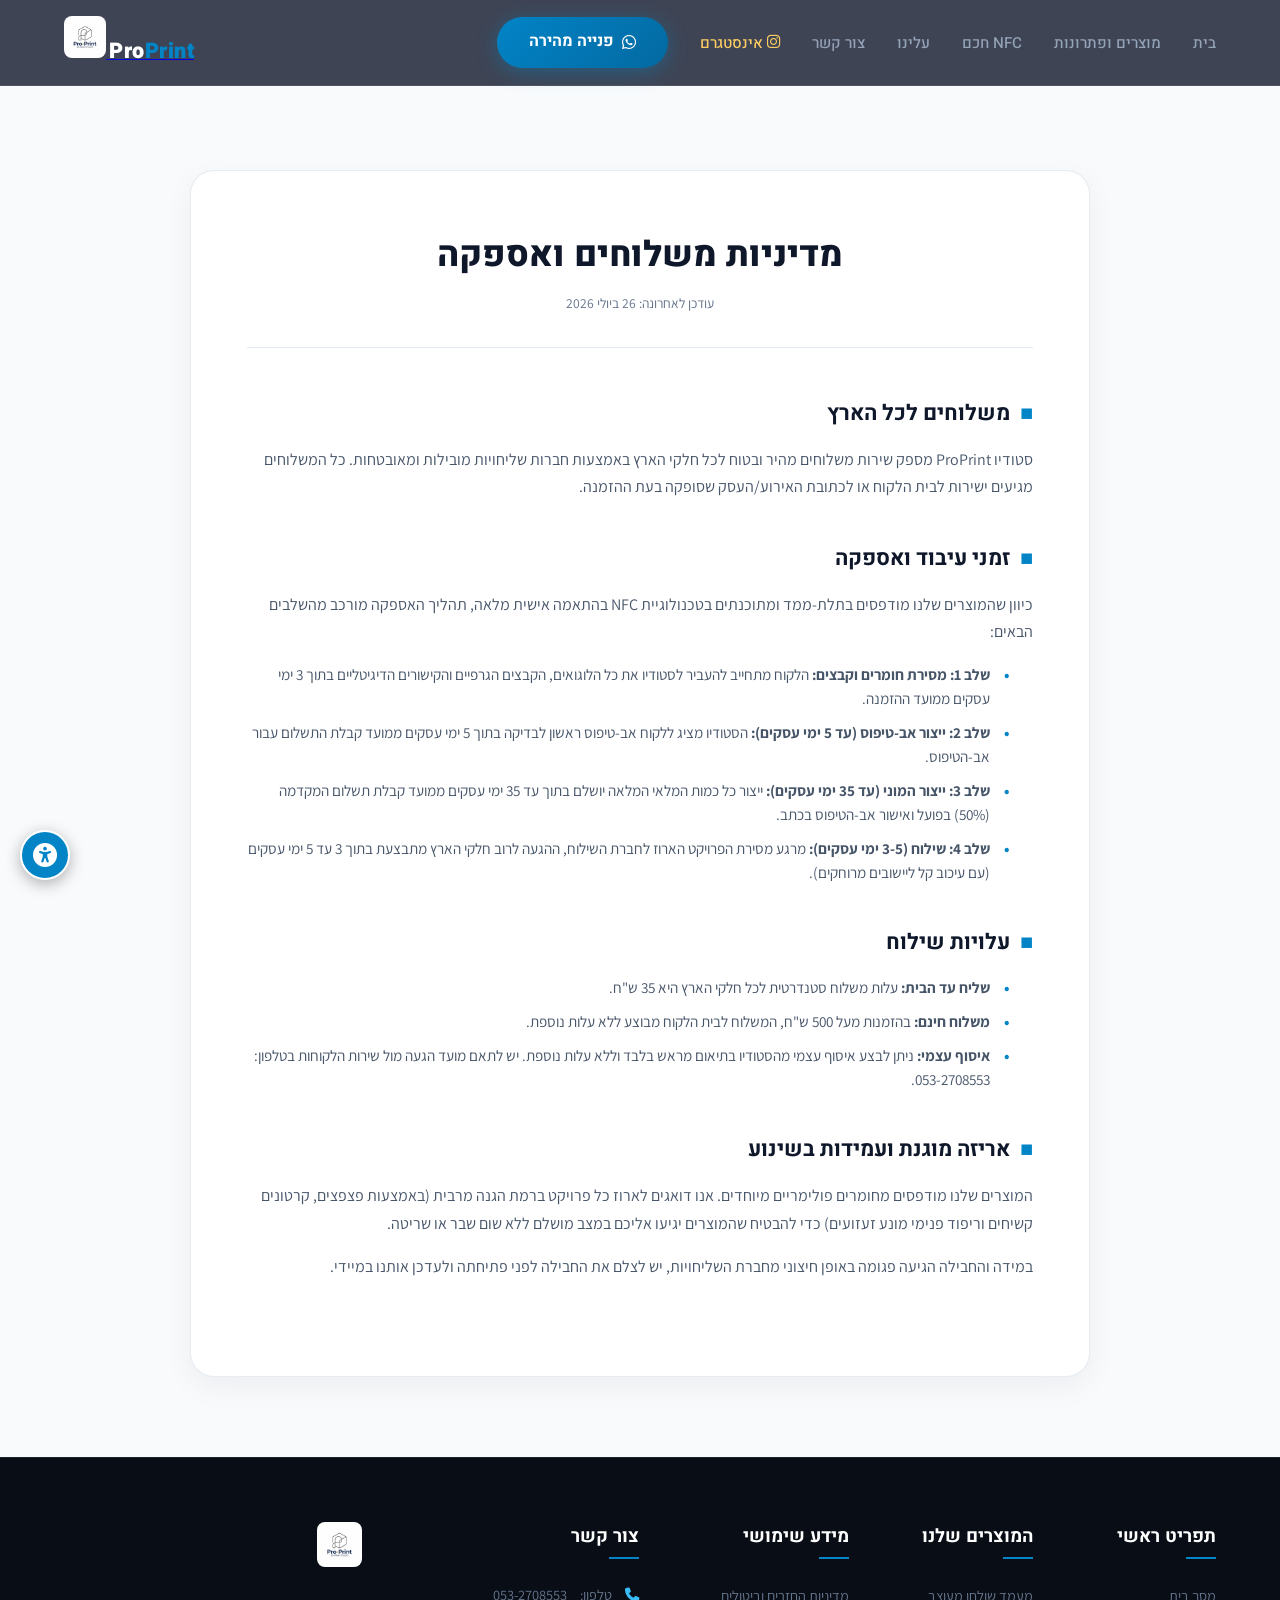
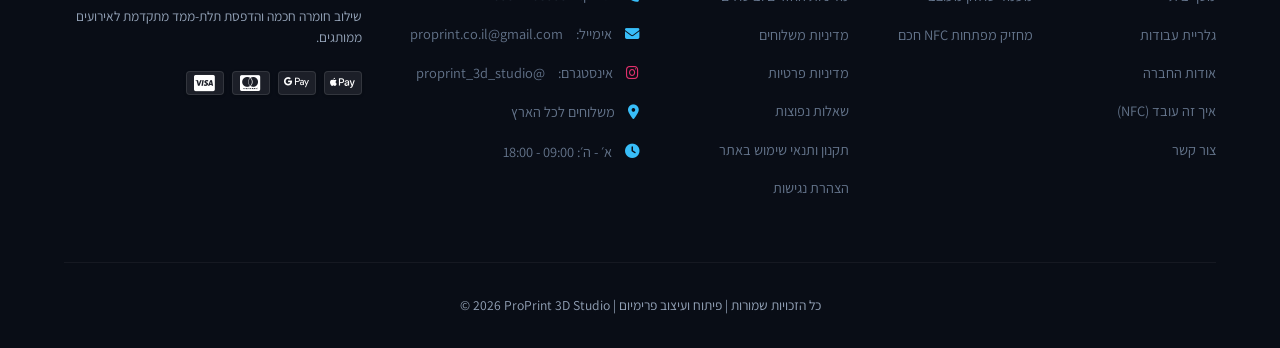
<file: shipping.html>
<!DOCTYPE html>
<html lang="he" dir="rtl">
<head>
    <meta charset="UTF-8">
    <meta name="viewport" content="width=device-width, initial-scale=1.0">
    <title>מדיניות משלוחים | ProPrint</title>
    <meta name="description" content="מדיניות ואפשרויות משלוח, לוחות זמני אספקה וחלוקה של סטודיו ProPrint בכל רחבי הארץ.">
    <!-- Google Fonts -->
    <link rel="preconnect" href="https://fonts.googleapis.com">
    <link rel="preconnect" href="https://fonts.gstatic.com" crossorigin>
    <link href="https://fonts.googleapis.com/css2?family=Assistant:wght@300;400;600;700;800&family=Outfit:wght@400;600;700;800&display=swap" rel="stylesheet">
    <!-- Font Awesome Icons -->
    <link rel="stylesheet" href="https://cdnjs.cloudflare.com/ajax/libs/font-awesome/6.4.0/css/all.min.css">
    <!-- Main Style Sheet -->
    <link rel="stylesheet" href="css/style.css">
</head>
<body class="terms-page">

    <div id="page-wrapper">
        <!-- HEADER / NAVIGATION -->
        <header class="scrolled">
            <div class="container header-container">
                <div class="logo">
                    <a href="index.html">
                        <img src="assets/logo.jpg" alt="ProPrint לוגו" style="height: 40px; border-radius: 6px;">
                        <span class="logo-text">Pro<span>Print</span></span>
                    </a>
                </div>
                <button class="menu-toggle" id="menu-toggle" aria-label="תפריט ניווט">
                    <span></span>
                    <span></span>
                    <span></span>
                </button>
                <ul class="nav-menu" id="nav-menu">
                    <li><a href="index.html" class="nav-link">בית</a></li>
                    <li><a href="index.html#products" class="nav-link">מוצרים ופתרונות</a></li>
                    <li><a href="index.html#nfc-demo" class="nav-link">NFC חכם</a></li>
                    <li><a href="index.html#about" class="nav-link">עלינו</a></li>
                    <li><a href="index.html#contact" class="nav-link">צור קשר</a></li>
                    <li><a href="https://www.instagram.com/proprint_3d_studio?igsh=ZG93NGtmbmpjajc1&utm_source=qr" target="_blank" class="nav-link" style="color: #fccc63;"><i class="fa-brands fa-instagram"></i> אינסטגרם</a></li>
                    <li><a href="https://wa.me/972532708553" target="_blank" class="btn btn-primary"><i class="fa-brands fa-whatsapp"></i> פנייה מהירה</a></li>
                </ul>
            </div>
        </header>

        <!-- MAIN CONTENT -->
        <main class="container" style="margin-top: 50px;">
            <article class="terms-container">
                <div class="terms-header">
                    <h1>מדיניות משלוחים ואספקה</h1>
                    <div class="last-update">עודכן לאחרונה: 26 ביולי 2026</div>
                </div>

                <div class="terms-content">
                    <section>
                        <h2><span>■</span> משלוחים לכל הארץ</h2>
                        <p>סטודיו ProPrint מספק שירות משלוחים מהיר ובטוח לכל חלקי הארץ באמצעות חברות שליחויות מובילות ומאובטחות. כל המשלוחים מגיעים ישירות לבית הלקוח או לכתובת האירוע/העסק שסופקה בעת ההזמנה.</p>
                    </section>

                    <section>
                        <h2><span>■</span> זמני עיבוד ואספקה</h2>
                        <p>כיוון שהמוצרים שלנו מודפסים בתלת-ממד ומתוכנתים בטכנולוגיית NFC בהתאמה אישית מלאה, תהליך האספקה מורכב מהשלבים הבאים:</p>
                        <ul>
                            <li><strong>שלב 1: מסירת חומרים וקבצים:</strong> הלקוח מתחייב להעביר לסטודיו את כל הלוגואים, הקבצים הגרפיים והקישורים הדיגיטליים בתוך 3 ימי עסקים ממועד ההזמנה.</li>
                            <li><strong>שלב 2: ייצור אב-טיפוס (עד 5 ימי עסקים):</strong> הסטודיו מציג ללקוח אב-טיפוס ראשון לבדיקה בתוך 5 ימי עסקים ממועד קבלת התשלום עבור אב-הטיפוס.</li>
                            <li><strong>שלב 3: ייצור המוני (עד 35 ימי עסקים):</strong> ייצור כל כמות המלאי המלאה יושלם בתוך עד 35 ימי עסקים ממועד קבלת תשלום המקדמה (50%) בפועל ואישור אב-הטיפוס בכתב.</li>
                            <li><strong>שלב 4: שילוח (3-5 ימי עסקים):</strong> מרגע מסירת הפרויקט הארוז לחברת השילוח, ההגעה לרוב חלקי הארץ מתבצעת בתוך 3 עד 5 ימי עסקים (עם עיכוב קל ליישובים מרוחקים).</li>
                        </ul>
                    </section>

                    <section>
                        <h2><span>■</span> עלויות שילוח</h2>
                        <ul>
                            <li><strong>שליח עד הבית:</strong> עלות משלוח סטנדרטית לכל חלקי הארץ היא 35 ש"ח.</li>
                            <li><strong>משלוח חינם:</strong> בהזמנות מעל 500 ש"ח, המשלוח לבית הלקוח מבוצע ללא עלות נוספת.</li>
                            <li><strong>איסוף עצמי:</strong> ניתן לבצע איסוף עצמי מהסטודיו בתיאום מראש בלבד וללא עלות נוספת. יש לתאם מועד הגעה מול שירות הלקוחות בטלפון: 053-2708553.</li>
                        </ul>
                    </section>

                    <section>
                        <h2><span>■</span> אריזה מוגנת ועמידות בשינוע</h2>
                        <p>המוצרים שלנו מודפסים מחומרים פולימריים מיוחדים. אנו דואגים לארוז כל פרויקט ברמת הגנה מרבית (באמצעות פצפצים, קרטונים קשיחים וריפוד פנימי מונע זעזועים) כדי להבטיח שהמוצרים יגיעו אליכם במצב מושלם ללא שום שבר או שריטה.</p>
                        <p>במידה והחבילה הגיעה פגומה באופן חיצוני מחברת השליחויות, יש לצלם את החבילה לפני פתיחתה ולעדכן אותנו במיידי.</p>
                    </section>
                </div>
            </article>
        </main>

        <!-- FOOTER -->
            <!-- FOOTER -->
    <footer>
        <div class="container">
            <div class="footer-grid">
                
                <!-- Column 1: Main Menu -->
                <div>
                    <h4 class="footer-title">תפריט ראשי</h4>
                    <ul class="footer-links">
                        <li><a href="index.html#home">מסך בית</a></li>
                        <li><a href="index.html#gallery-section">גלריית עבודות</a></li>
                        <li><a href="index.html#about">אודות החברה</a></li>
                        <li><a href="index.html#nfc-demo">איך זה עובד (NFC)</a></li>
                        <li><a href="index.html#contact">צור קשר</a></li>
                    </ul>
                </div>

                <!-- Column 2: Products -->
                <div>
                    <h4 class="footer-title">המוצרים שלנו</h4>
                    <ul class="footer-links">
                        <li><a href="product-table-stand.html">מעמד שולחן מעוצב</a></li>
                        <li><a href="product-keychain.html">מחזיק מפתחות NFC חכם</a></li>
                    </ul>
                </div>

                <!-- Column 3: Useful Information -->
                <div>
                    <h4 class="footer-title">מידע שימושי</h4>
                    <ul class="footer-links">
                        <li><a href="refunds.html">מדיניות החזרים וביטולים</a></li>
                        <li><a href="shipping.html">מדיניות משלוחים</a></li>
                        <li><a href="privacy.html">מדיניות פרטיות</a></li>
                        <li><a href="faq.html">שאלות נפוצות</a></li>
                        <li><a href="terms.html">תקנון ותנאי שימוש באתר</a></li>
                        <li><a href="accessibility.html">הצהרת נגישות</a></li>
                    </ul>
                </div>

                <!-- Column 4: Contact Info -->
                <div>
                    <h4 class="footer-title">צור קשר</h4>
                    <ul class="footer-contact-list">
                        <li><i class="fa-solid fa-phone"></i> טלפון: <a href="tel:0532708553">053-2708553</a></li>
                        <li><i class="fa-solid fa-envelope"></i> אימייל: <a href="mailto:proprint.co.il@gmail.com">proprint.co.il@gmail.com</a></li>
                        <li><i class="fa-brands fa-instagram" style="color: #E1306C;"></i> אינסטגרם: <a href="https://www.instagram.com/proprint_3d_studio?igsh=ZG93NGtmbmpjajc1&utm_source=qr" target="_blank">@proprint_3d_studio</a></li>
                        <li><i class="fa-solid fa-location-dot"></i> משלוחים לכל הארץ</li>
                        <li><i class="fa-solid fa-clock"></i> א׳ - ה׳: 09:00 - 18:00</li>
                    </ul>
                </div>

                <!-- Column 5: About & Brand (Left Column in RTL) -->
                <div class="footer-about">
                    <img src="assets/logo.jpg" alt="ProPrint לוגו" class="footer-logo">
                    <p style="margin-top: 0.5rem; font-size: 0.85rem; line-height: 1.5; color: #94A3B8;">שילוב חומרה חכמה והדפסת תלת-ממד מתקדמת לאירועים ממותגים.</p>
                    <div class="payment-methods" style="display: flex; gap: 8px; margin-top: 15px; flex-wrap: wrap;">
                        <span style="background: rgba(255,255,255,0.08); border: 1px solid rgba(255,255,255,0.1); border-radius: 4px; padding: 2px 6px; display: inline-flex; align-items: center; justify-content: center; height: 24px; width: 38px; box-shadow: 0 1px 3px rgba(0,0,0,0.2);"><i class="fa-brands fa-apple-pay" style="color: #FFFFFF; font-size: 1.25rem;"></i></span>
                        <span style="background: rgba(255,255,255,0.08); border: 1px solid rgba(255,255,255,0.1); border-radius: 4px; padding: 2px 6px; display: inline-flex; align-items: center; justify-content: center; height: 24px; width: 38px; box-shadow: 0 1px 3px rgba(0,0,0,0.2);"><i class="fa-brands fa-google-pay" style="color: #FFFFFF; font-size: 1.25rem;"></i></span>
                        <span style="background: rgba(255,255,255,0.08); border: 1px solid rgba(255,255,255,0.1); border-radius: 4px; padding: 2px 6px; display: inline-flex; align-items: center; justify-content: center; height: 24px; width: 38px; box-shadow: 0 1px 3px rgba(0,0,0,0.2);"><i class="fa-brands fa-cc-mastercard" style="color: #FFFFFF; font-size: 1.15rem;"></i></span>
                        <span style="background: rgba(255,255,255,0.08); border: 1px solid rgba(255,255,255,0.1); border-radius: 4px; padding: 2px 6px; display: inline-flex; align-items: center; justify-content: center; height: 24px; width: 38px; box-shadow: 0 1px 3px rgba(0,0,0,0.2);"><i class="fa-brands fa-cc-visa" style="color: #FFFFFF; font-size: 1.15rem;"></i></span>
                    </div>
                </div>

            </div>
            
            <div class="footer-bottom" style="text-align: center; width: 100%;">
                <p style="direction: ltr; text-align: center; width: 100%; margin: 0 auto; color: #94A3B8;">&copy; 2026 ProPrint 3D Studio | כל הזכויות שמורות | פיתוח ועיצוב פרימיום</p>
            </div>
        </div>
    </footer>
    </div>

    <!-- Main JavaScript File -->
    <script src="js/main.js"></script>
</body>
</html>
</file>
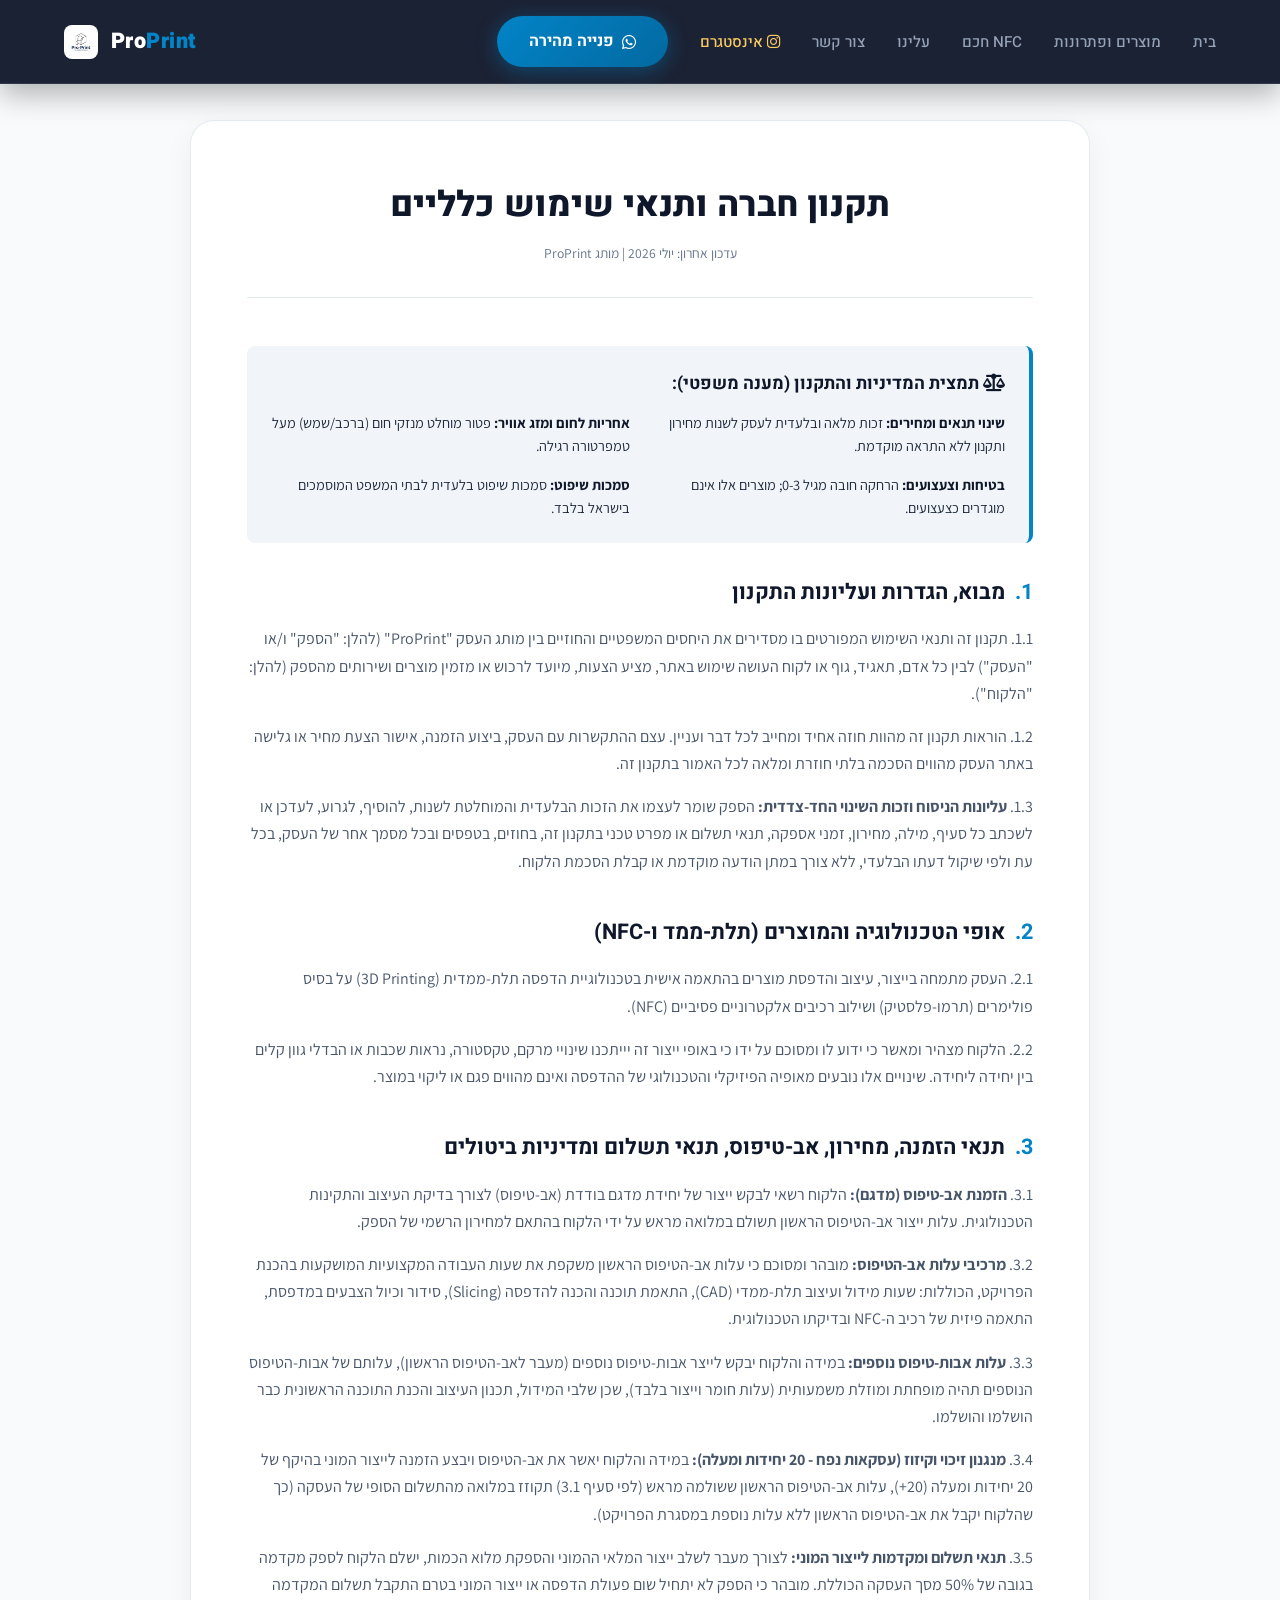
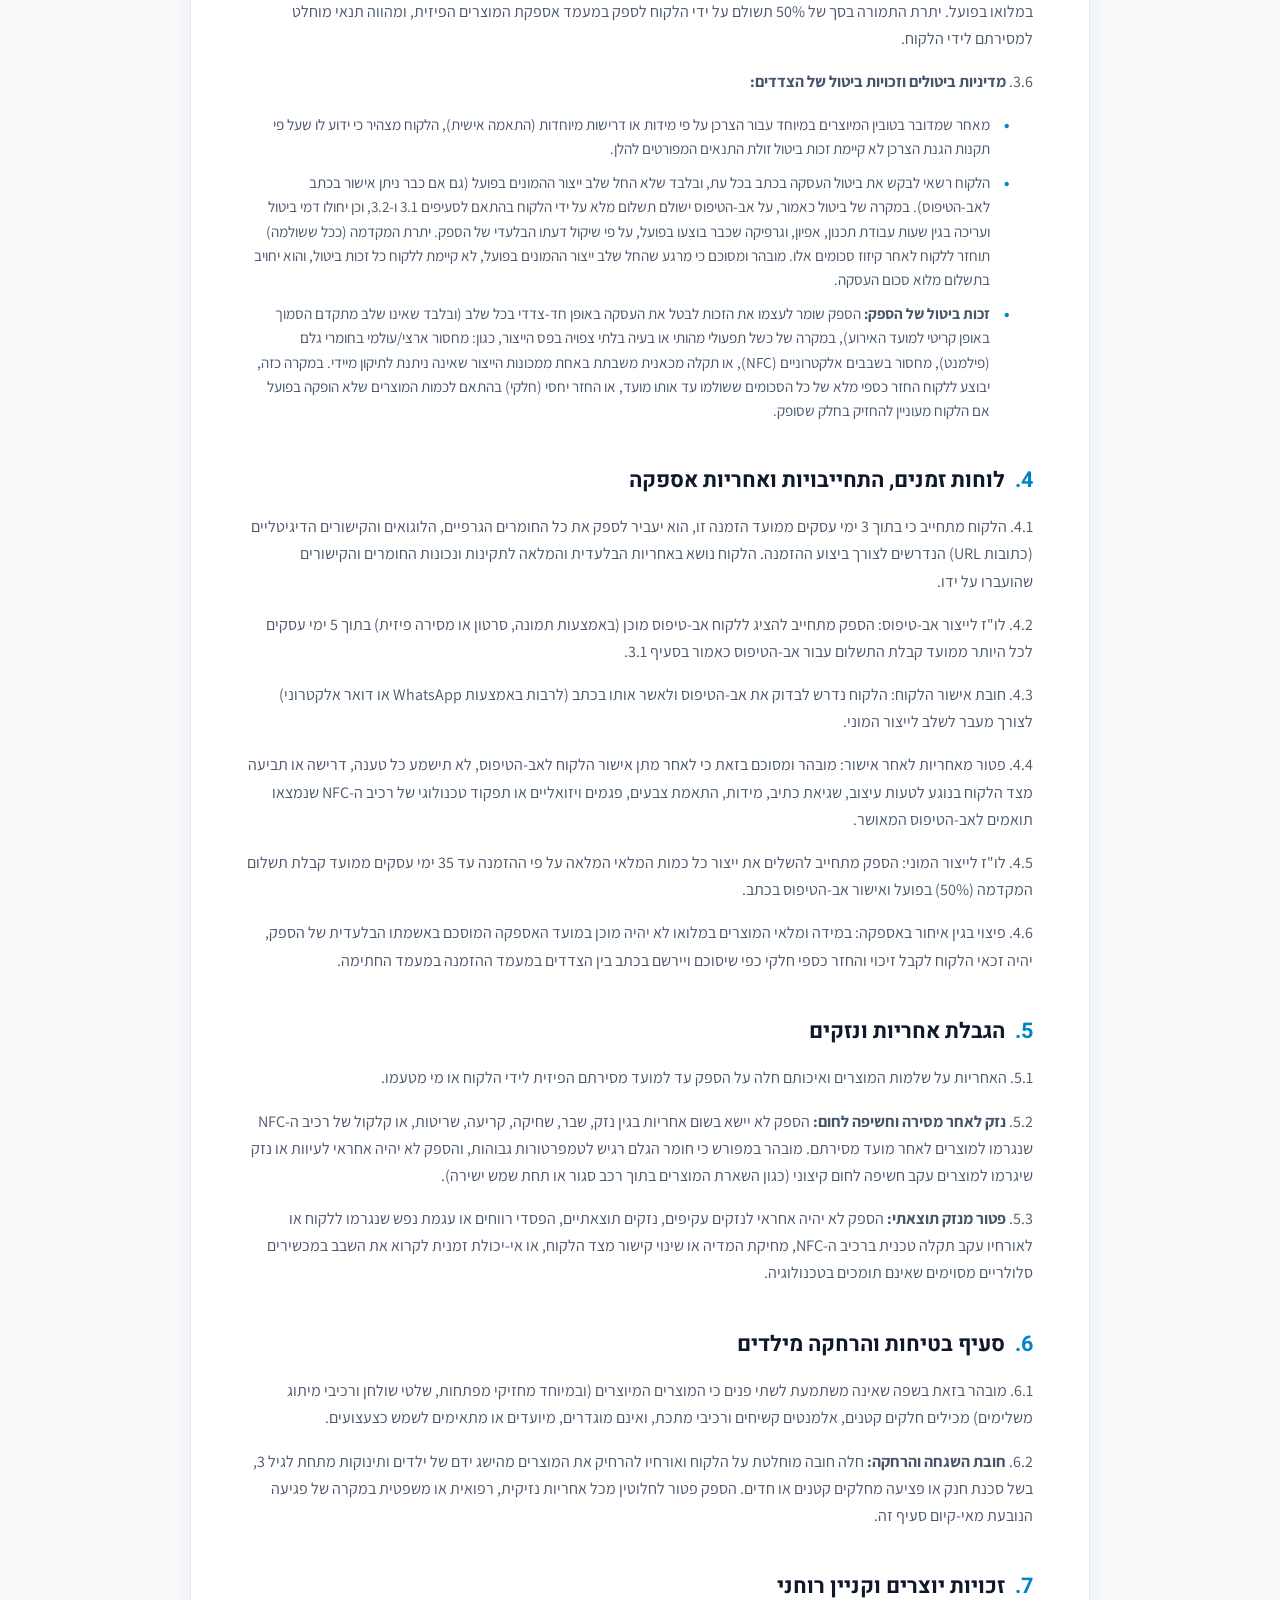
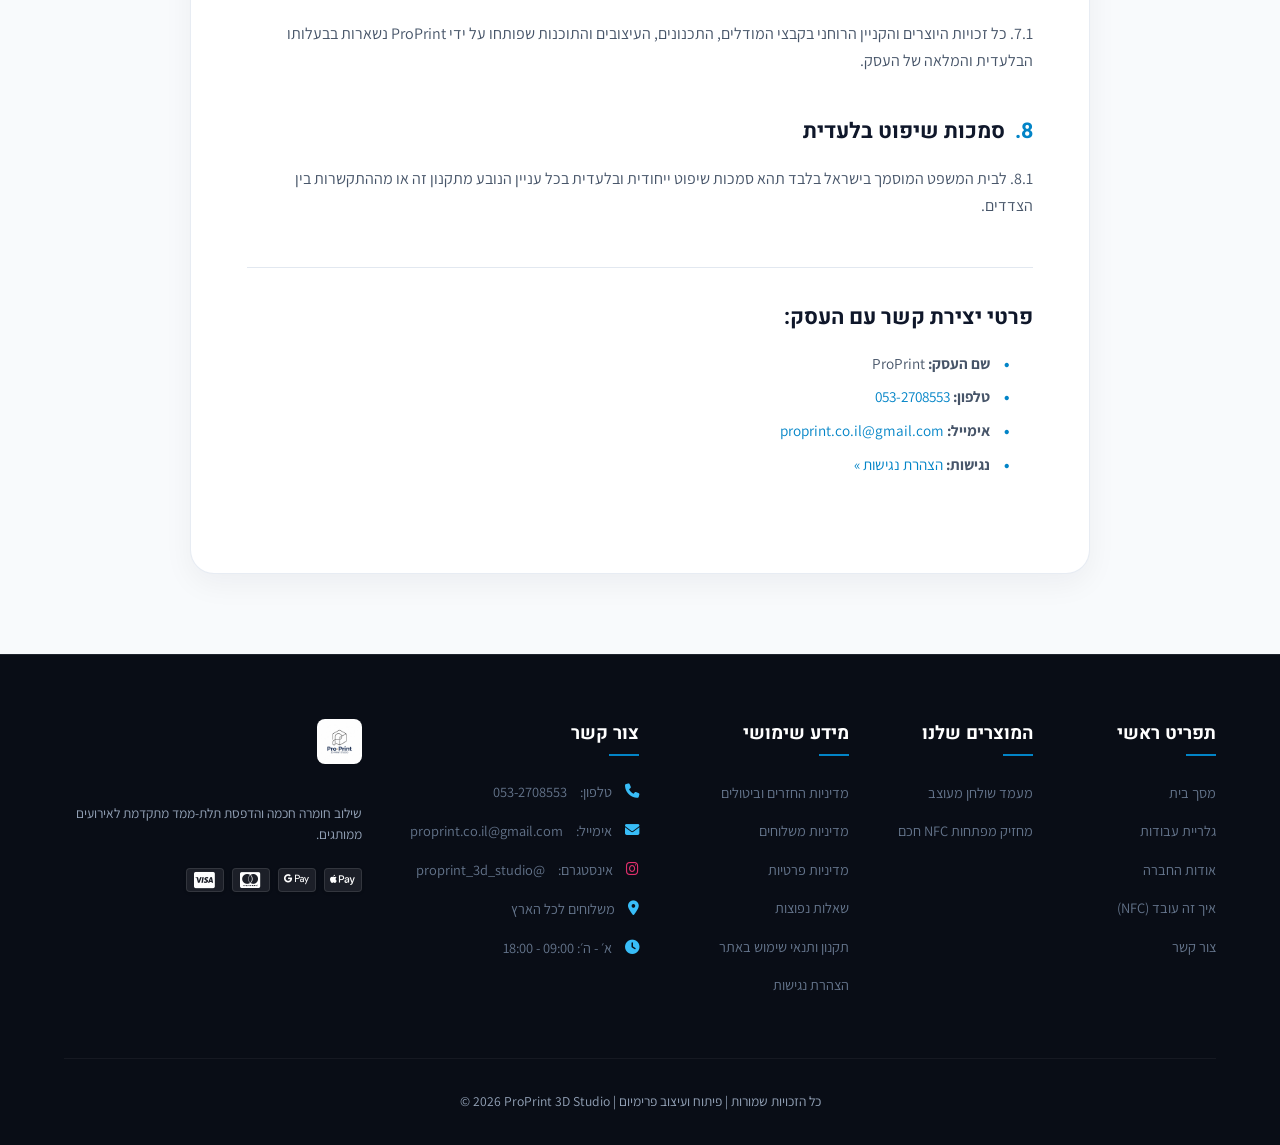
<file: terms.html>
<!DOCTYPE html>
<html lang="he" dir="rtl">
<head>
    <meta charset="UTF-8">
    <meta name="viewport" content="width=device-width, initial-scale=1.0">
    <title>תקנון חברה ותנאי שימוש כלליים | ProPrint</title>
    <meta name="description" content="תקנון חברה ותנאי שימוש כלליים של סטודיו ProPrint – מוצרי הדפסה תלת-ממדית בעיצוב אישי ורכיבי NFC חכמים לאירועים.">
    
    <!-- CSS Stylesheets -->
    <link rel="stylesheet" href="css/style.css">
    
    <!-- FontAwesome for Icons -->
    <link rel="stylesheet" href="https://cdnjs.cloudflare.com/ajax/libs/font-awesome/6.4.0/css/all.min.css">
</head>
<body class="terms-page">
    <div id="page-wrapper">

    <!-- HEADER (Navigation) -->
    <header class="scrolled">
        <div class="container header-container">
            <a href="index.html" class="logo">
                <img src="assets/logo.jpg" alt="ProPrint Logo" style="height: 40px; border-radius: 6px;">
                <span class="logo-text">Pro<span>Print</span></span>
            </a>
            
            <button class="menu-toggle" id="menu-toggle" aria-label="תפריט ניווט">
                <span></span>
                <span></span>
                <span></span>
            </button>
            
            <ul class="nav-menu" id="nav-menu">
                <li><a href="index.html" class="nav-link">בית</a></li>
                <li><a href="index.html#products" class="nav-link">מוצרים ופתרונות</a></li>
                <li><a href="index.html#nfc-demo" class="nav-link">NFC חכם</a></li>
                <li><a href="index.html#about" class="nav-link">עלינו</a></li>
                <li><a href="index.html#contact" class="nav-link">צור קשר</a></li>
                <li><a href="https://www.instagram.com/proprint_3d_studio?igsh=ZG93NGtmbmpjajc1&utm_source=qr" target="_blank" class="nav-link" style="color: #fccc63;"><i class="fa-brands fa-instagram"></i> אינסטגרם</a></li>
                <li><a href="https://wa.me/972532708553" target="_blank" class="btn btn-primary"><i class="fa-brands fa-whatsapp"></i> פנייה מהירה</a></li>
            </ul>
        </div>
    </header>

    <!-- TERMS CONTAINER -->
    <div class="container">
        <main class="terms-container">
            <div class="terms-header">
                <h1>תקנון חברה ותנאי שימוש כלליים</h1>
                <p class="last-update">עדכון אחרון: יולי 2026 | מותג ProPrint</p>
            </div>

            <!-- Quick Summary Panel -->
            <div class="terms-summary-box">
                <h3><i class="fa-solid fa-scale-balanced"></i> תמצית המדיניות והתקנון (מענה משפטי):</h3>
                <div class="terms-summary-grid">
                    <div class="summary-item">
                        <strong>שינוי תנאים ומחירים:</strong> זכות מלאה ובלעדית לעסק לשנות מחירון ותקנון ללא התראה מוקדמת.
                    </div>
                    <div class="summary-item">
                        <strong>אחריות לחום ומזג אוויר:</strong> פטור מוחלט מנזקי חום (ברכב/שמש) מעל טמפרטורה רגילה.
                    </div>
                    <div class="summary-item">
                        <strong>בטיחות וצעצועים:</strong> הרחקה חובה מגיל 0-3; מוצרים אלו אינם מוגדרים כצעצועים.
                    </div>
                    <div class="summary-item">
                        <strong>סמכות שיפוט:</strong> סמכות שיפוט בלעדית לבתי המשפט המוסמכים בישראל בלבד.
                    </div>
                </div>
            </div>

            <!-- Full Terms Content -->
            <div class="terms-content">
                
                <section>
                    <h2><span>1.</span> מבוא, הגדרות ועליונות התקנון</h2>
                    <p>1.1. תקנון זה ותנאי השימוש המפורטים בו מסדירים את היחסים המשפטיים והחוזיים בין מותג העסק "ProPrint" (להלן: "הספק" ו/או "העסק") לבין כל אדם, תאגיד, גוף או לקוח העושה שימוש באתר, מציע הצעות, מיועד לרכוש או מזמין מוצרים ושירותים מהספק (להלן: "הלקוח").</p>
                    <p>1.2. הוראות תקנון זה מהוות חוזה אחיד ומחייב לכל דבר ועניין. עצם ההתקשרות עם העסק, ביצוע הזמנה, אישור הצעת מחיר או גלישה באתר העסק מהווים הסכמה בלתי חוזרת ומלאה לכל האמור בתקנון זה.</p>
                    <p>1.3. <strong>עליונות הניסוח וזכות השינוי החד-צדדית:</strong> הספק שומר לעצמו את הזכות הבלעדית והמוחלטת לשנות, להוסיף, לגרוע, לעדכן או לשכתב כל סעיף, מילה, מחירון, זמני אספקה, תנאי תשלום או מפרט טכני בתקנון זה, בחוזים, בטפסים ובכל מסמך אחר של העסק, בכל עת ולפי שיקול דעתו הבלעדי, ללא צורך במתן הודעה מוקדמת או קבלת הסכמת הלקוח.</p>
                </section>

                <section>
                    <h2><span>2.</span> אופי הטכנולוגיה והמוצרים (תלת-ממד ו-NFC)</h2>
                    <p>2.1. העסק מתמחה בייצור, עיצוב והדפסת מוצרים בהתאמה אישית בטכנולוגיית הדפסה תלת-ממדית (3D Printing) על בסיס פולימרים (תרמו-פלסטיק) ושילוב רכיבים אלקטרוניים פסיביים (NFC).</p>
                    <p>2.2. הלקוח מצהיר ומאשר כי ידוע לו ומסוכם על ידו כי באופי ייצור זה יייתכנו שינויי מרקם, טקסטורה, נראות שכבות או הבדלי גוון קלים בין יחידה ליחידה. שינויים אלו נובעים מאופיה הפיזיקלי והטכנולוגי של ההדפסה ואינם מהווים פגם או ליקוי במוצר.</p>
                </section>

                <section>
                    <h2><span>3.</span> תנאי הזמנה, מחירון, אב-טיפוס, תנאי תשלום ומדיניות ביטולים</h2>
                    <p>3.1. <strong>הזמנת אב-טיפוס (מדגם):</strong> הלקוח רשאי לבקש ייצור של יחידת מדגם בודדת (אב-טיפוס) לצורך בדיקת העיצוב והתקינות הטכנולוגית. עלות ייצור אב-הטיפוס הראשון תשולם במלואה מראש על ידי הלקוח בהתאם למחירון הרשמי של הספק.</p>
                    <p>3.2. <strong>מרכיבי עלות אב-הטיפוס:</strong> מובהר ומסוכם כי עלות אב-הטיפוס הראשון משקפת את שעות העבודה המקצועיות המושקעות בהכנת הפרויקט, הכוללות: שעות מידול ועיצוב תלת-ממדי (CAD), התאמת תוכנה והכנה להדפסה (Slicing), סידור וכיול הצבעים במדפסת, התאמה פיזית של רכיב ה-NFC ובדיקתו הטכנולוגית.</p>
                    <p>3.3. <strong>עלות אבות-טיפוס נוספים:</strong> במידה והלקוח יבקש לייצר אבות-טיפוס נוספים (מעבר לאב-הטיפוס הראשון), עלותם של אבות-הטיפוס הנוספים תהיה מופחתת ומוזלת משמעותית (עלות חומר וייצור בלבד), שכן שלבי המידול, תכנון העיצוב והכנת התוכנה הראשונית כבר הושלמו והושלמו.</p>
                    <p>3.4. <strong>מנגנון זיכוי וקיזוז (עסקאות נפח - 20 יחידות ומעלה):</strong> במידה והלקוח יאשר את אב-הטיפוס ויבצע הזמנה לייצור המוני בהיקף של 20 יחידות ומעלה (20+), עלות אב-הטיפוס הראשון ששולמה מראש (לפי סעיף 3.1) תקוזז במלואה מהתשלום הסופי של העסקה (כך שהלקוח יקבל את אב-הטיפוס הראשון ללא עלות נוספת במסגרת הפרויקט).</p>
                    <p>3.5. <strong>תנאי תשלום ומקדמות לייצור המוני:</strong> לצורך מעבר לשלב ייצור המלאי ההמוני והספקת מלוא הכמות, ישלם הלקוח לספק מקדמה בגובה של 50% מסך העסקה הכוללת. מובהר כי הספק לא יתחיל שום פעולת הדפסה או ייצור המוני בטרם התקבל תשלום המקדמה במלואו בפועל. יתרת התמורה בסך של 50% תשולם על ידי הלקוח לספק במעמד אספקת המוצרים הפיזית, ומהווה תנאי מוחלט למסירתם לידי הלקוח.</p>
                    <p>3.6. <strong>מדיניות ביטולים וזכויות ביטול של הצדדים:</strong></p>
                    <ul>
                        <li>מאחר שמדובר בטובין המיוצרים במיוחד עבור הצרכן על פי מידות או דרישות מיוחדות (התאמה אישית), הלקוח מצהיר כי ידוע לו שעל פי תקנות הגנת הצרכן לא קיימת זכות ביטול זולת התנאים המפורטים להלן.</li>
                        <li>הלקוח רשאי לבקש את ביטול העסקה בכתב בכל עת, ובלבד שלא החל שלב ייצור ההמונים בפועל (גם אם כבר ניתן אישור בכתב לאב-הטיפוס). במקרה של ביטול כאמור, על אב-הטיפוס ישולם תשלום מלא על ידי הלקוח בהתאם לסעיפים 3.1 ו-3.2, וכן יחולו דמי ביטול ועריכה בגין שעות עבודת תכנון, אפיון, וגרפיקה שכבר בוצעו בפועל, על פי שיקול דעתו הבלעדי של הספק. יתרת המקדמה (ככל ששולמה) תוחזר ללקוח לאחר קיזוז סכומים אלו. מובהר ומסוכם כי מרגע שהחל שלב ייצור ההמונים בפועל, לא קיימת ללקוח כל זכות ביטול, והוא יחויב בתשלום מלוא סכום העסקה.</li>
                        <li><strong>זכות ביטול של הספק:</strong> הספק שומר לעצמו את הזכות לבטל את העסקה באופן חד-צדדי בכל שלב (ובלבד שאינו שלב מתקדם הסמוך באופן קריטי למועד האירוע), במקרה של כשל תפעולי מהותי או בעיה בלתי צפויה בפס הייצור, כגון: מחסור ארצי/עולמי בחומרי גלם (פילמנט), מחסור בשבבים אלקטרוניים (NFC), או תקלה מכאנית משבתת באחת ממכונות הייצור שאינה ניתנת לתיקון מיידי. במקרה כזה, יבוצע ללקוח החזר כספי מלא של כל הסכומים ששולמו עד אותו מועד, או החזר יחסי (חלקי) בהתאם לכמות המוצרים שלא הופקה בפועל אם הלקוח מעוניין להחזיק בחלק שסופק.</li>
                    </ul>
                </section>

                <section>
                    <h2><span>4.</span> לוחות זמנים, התחייבויות ואחריות אספקה</h2>
                    <p>4.1. הלקוח מתחייב כי בתוך 3 ימי עסקים ממועד הזמנה זו, הוא יעביר לספק את כל החומרים הגרפיים, הלוגואים והקישורים הדיגיטליים (כתובות URL) הנדרשים לצורך ביצוע ההזמנה. הלקוח נושא באחריות הבלעדית והמלאה לתקינות ונכונות החומרים והקישורים שהועברו על ידו.</p>
                    <p>4.2. לו"ז לייצור אב-טיפוס: הספק מתחייב להציג ללקוח אב-טיפוס מוכן (באמצעות תמונה, סרטון או מסירה פיזית) בתוך 5 ימי עסקים לכל היותר ממועד קבלת התשלום עבור אב-הטיפוס כאמור בסעיף 3.1.</p>
                    <p>4.3. חובת אישור הלקוח: הלקוח נדרש לבדוק את אב-הטיפוס ולאשר אותו בכתב (לרבות באמצעות WhatsApp או דואר אלקטרוני) לצורך מעבר לשלב לייצור המוני.</p>
                    <p>4.4. פטור מאחריות לאחר אישור: מובהר ומסוכם בזאת כי לאחר מתן אישור הלקוח לאב-הטיפוס, לא תישמע כל טענה, דרישה או תביעה מצד הלקוח בנוגע לטעות עיצוב, שגיאת כתיב, מידות, התאמת צבעים, פגמים ויזואליים או תפקוד טכנולוגי של רכיב ה-NFC שנמצאו תואמים לאב-הטיפוס המאושר.</p>
                    <p>4.5. לו"ז לייצור המוני: הספק מתחייב להשלים את ייצור כל כמות המלאי המלאה על פי ההזמנה עד 35 ימי עסקים ממועד קבלת תשלום המקדמה (50%) בפועל ואישור אב-הטיפוס בכתב.</p>
                    <p>4.6. פיצוי בגין איחור באספקה: במידה ומלאי המוצרים במלואו לא יהיה מוכן במועד האספקה המוסכם באשמתו הבלעדית של הספק, יהיה זכאי הלקוח לקבל זיכוי והחזר כספי חלקי כפי שיסוכם ויירשם בכתב בין הצדדים במעמד ההזמנה במעמד החתימה.</p>
                </section>

                <section>
                    <h2><span>5.</span> הגבלת אחריות ונזקים</h2>
                    <p>5.1. האחריות על שלמות המוצרים ואיכותם חלה על הספק עד למועד מסירתם הפיזית לידי הלקוח או מי מטעמו.</p>
                    <p>5.2. <strong>נזק לאחר מסירה וחשיפה לחום:</strong> הספק לא יישא בשום אחריות בגין נזק, שבר, שחיקה, קריעה, שריטות, או קלקול של רכיב ה-NFC שנגרמו למוצרים לאחר מועד מסירתם. מובהר במפורש כי חומר הגלם רגיש לטמפרטורות גבוהות, והספק לא יהיה אחראי לעיוות או נזק שיגרמו למוצרים עקב חשיפה לחום קיצוני (כגון השארת המוצרים בתוך רכב סגור או תחת שמש ישירה).</p>
                    <p>5.3. <strong>פטור מנזק תוצאתי:</strong> הספק לא יהיה אחראי לנזקים עקיפים, נזקים תוצאתיים, הפסדי רווחים או עגמת נפש שנגרמו ללקוח או לאורחיו עקב תקלה טכנית ברכיב ה-NFC, מחיקת המדיה או שינוי קישור מצד הלקוח, או אי-יכולת זמנית לקרוא את השבב במכשירים סלולריים מסוימים שאינם תומכים בטכנולוגיה.</p>
                </section>

                <section>
                    <h2><span>6.</span> סעיף בטיחות והרחקה מילדים</h2>
                    <p>6.1. מובהר בזאת בשפה שאינה משתמעת לשתי פנים כי המוצרים המיוצרים (ובמיוחד מחזיקי מפתחות, שלטי שולחן ורכיבי מיתוג משלימים) מכילים חלקים קטנים, אלמנטים קשיחים ורכיבי מתכת, ואינם מוגדרים, מיועדים או מתאימים לשמש כצעצועים.</p>
                    <p>6.2. <strong>חובת השגחה והרחקה:</strong> חלה חובה מוחלטת על הלקוח ואורחיו להרחיק את המוצרים מהישג ידם של ילדים ותינוקות מתחת לגיל 3, בשל סכנת חנק או פציעה מחלקים קטנים או חדים. הספק פטור לחלוטין מכל אחריות נזיקית, רפואית או משפטית במקרה של פגיעה הנובעת מאי-קיום סעיף זה.</p>
                </section>

                <section>
                    <h2><span>7.</span> זכויות יוצרים וקניין רוחני</h2>
                    <p>7.1. כל זכויות היוצרים והקניין הרוחני בקבצי המודלים, התכנונים, העיצובים והתוכנות שפותחו על ידי ProPrint נשארות בבעלותו הבלעדית והמלאה של העסק.</p>
                </section>

                <section>
                    <h2><span>8.</span> סמכות שיפוט בלעדית</h2>
                    <p>8.1. לבית המשפט המוסמך בישראל בלבד תהא סמכות שיפוט ייחודית ובלעדית בכל עניין הנובע מתקנון זה או מההתקשרות בין הצדדים.</p>
                </section>

                <section style="border-top: 1px solid #E2E8F0; padding-top: 2rem; margin-top: 3rem;">
                    <h2>פרטי יצירת קשר עם העסק:</h2>
                    <ul>
                        <li><strong>שם העסק:</strong> ProPrint</li>
                        <li><strong>טלפון:</strong> <a href="tel:0532708553" style="color: var(--primary-accent); text-decoration: none;">053-2708553</a></li>
                        <li><strong>אימייל:</strong> <a href="mailto:proprint.co.il@gmail.com" style="color: var(--primary-accent); text-decoration: none;">proprint.co.il@gmail.com</a></li>
                        <li><strong>נגישות:</strong> <a href="accessibility.html" style="color: var(--primary-accent); text-decoration: none;">הצהרת נגישות &raquo;</a></li>
                    </ul>
                </section>

            </div>
        </main>
    </div>

    <!-- FOOTER -->
    <footer>
        <div class="container">
                        <div class="footer-grid">
                
                <!-- Column 1: Main Menu -->
                <div>
                    <h4 class="footer-title">תפריט ראשי</h4>
                    <ul class="footer-links">
                        <li><a href="index.html#home">מסך בית</a></li>
                        <li><a href="index.html#gallery-section">גלריית עבודות</a></li>
                        <li><a href="index.html#about">אודות החברה</a></li>
                        <li><a href="index.html#nfc-demo">איך זה עובד (NFC)</a></li>
                        <li><a href="index.html#contact">צור קשר</a></li>
                    </ul>
                </div>

                <!-- Column 2: Products -->
                <div>
                    <h4 class="footer-title">המוצרים שלנו</h4>
                    <ul class="footer-links">
                        <li><a href="product-table-stand.html">מעמד שולחן מעוצב</a></li>
                        <li><a href="product-keychain.html">מחזיק מפתחות NFC חכם</a></li>
                    </ul>
                </div>

                <!-- Column 3: Useful Information -->
                <div>
                    <h4 class="footer-title">מידע שימושי</h4>
                    <ul class="footer-links">
                        <li><a href="refunds.html">מדיניות החזרים וביטולים</a></li>
                        <li><a href="shipping.html">מדיניות משלוחים</a></li>
                        <li><a href="privacy.html">מדיניות פרטיות</a></li>
                        <li><a href="faq.html">שאלות נפוצות</a></li>
                        <li><a href="terms.html">תקנון ותנאי שימוש באתר</a></li>
                        <li><a href="accessibility.html">הצהרת נגישות</a></li>
                    </ul>
                </div>

                <!-- Column 4: Contact Info -->
                <div>
                    <h4 class="footer-title">צור קשר</h4>
                    <ul class="footer-contact-list">
                        <li><i class="fa-solid fa-phone"></i> טלפון: <a href="tel:0532708553">053-2708553</a></li>
                        <li><i class="fa-solid fa-envelope"></i> אימייל: <a href="mailto:proprint.co.il@gmail.com">proprint.co.il@gmail.com</a></li>
                        <li><i class="fa-brands fa-instagram" style="color: #E1306C;"></i> אינסטגרם: <a href="https://www.instagram.com/proprint_3d_studio?igsh=ZG93NGtmbmpjajc1&utm_source=qr" target="_blank">@proprint_3d_studio</a></li>
                        <li><i class="fa-solid fa-location-dot"></i> משלוחים לכל הארץ</li>
                        <li><i class="fa-solid fa-clock"></i> א׳ - ה׳: 09:00 - 18:00</li>
                    </ul>
                </div>

                <!-- Column 5: About & Brand (Left Column in RTL) -->
                <div class="footer-about">
                    <img src="assets/logo.jpg" alt="ProPrint לוגו" class="footer-logo">
                    <p style="margin-top: 0.5rem; font-size: 0.85rem; line-height: 1.5; color: #94A3B8;">שילוב חומרה חכמה והדפסת תלת-ממד מתקדמת לאירועים ממותגים.</p>
                    <div class="payment-methods" style="display: flex; gap: 8px; margin-top: 15px; flex-wrap: wrap;">
                        <span style="background: rgba(255,255,255,0.08); border: 1px solid rgba(255,255,255,0.1); border-radius: 4px; padding: 2px 6px; display: inline-flex; align-items: center; justify-content: center; height: 24px; width: 38px; box-shadow: 0 1px 3px rgba(0,0,0,0.2);"><i class="fa-brands fa-apple-pay" style="color: #FFFFFF; font-size: 1.25rem;"></i></span>
                        <span style="background: rgba(255,255,255,0.08); border: 1px solid rgba(255,255,255,0.1); border-radius: 4px; padding: 2px 6px; display: inline-flex; align-items: center; justify-content: center; height: 24px; width: 38px; box-shadow: 0 1px 3px rgba(0,0,0,0.2);"><i class="fa-brands fa-google-pay" style="color: #FFFFFF; font-size: 1.25rem;"></i></span>
                        <span style="background: rgba(255,255,255,0.08); border: 1px solid rgba(255,255,255,0.1); border-radius: 4px; padding: 2px 6px; display: inline-flex; align-items: center; justify-content: center; height: 24px; width: 38px; box-shadow: 0 1px 3px rgba(0,0,0,0.2);"><i class="fa-brands fa-cc-mastercard" style="color: #FFFFFF; font-size: 1.15rem;"></i></span>
                        <span style="background: rgba(255,255,255,0.08); border: 1px solid rgba(255,255,255,0.1); border-radius: 4px; padding: 2px 6px; display: inline-flex; align-items: center; justify-content: center; height: 24px; width: 38px; box-shadow: 0 1px 3px rgba(0,0,0,0.2);"><i class="fa-brands fa-cc-visa" style="color: #FFFFFF; font-size: 1.15rem;"></i></span>
                    </div>
                </div>

            </div>
            
            <div class="footer-bottom" style="text-align: center; width: 100%;">
                <p style="direction: ltr; text-align: center; width: 100%; margin: 0 auto; color: #94A3B8;">&copy; 2026 ProPrint 3D Studio | כל הזכויות שמורות | פיתוח ועיצוב פרימיום</p>
            </div>
        </div>
    </footer>
    </div> <!-- End page-wrapper -->

</body>
</html>
</file>
<file: css/style.css>
@import url('https://fonts.googleapis.com/css2?family=Assistant:wght@300;400;600;700;800&family=Heebo:wght@300;400;500;700;900&display=swap');

/* --- CUSTOM VARIABLES --- */
:root {
    --primary-dark: #0F172A;
    --primary-accent: #0284C7;
    --secondary-accent: #38BDF8;
    --bg-light: #F8FAFC;
    --text-primary: #1E293B;
    --text-light: #F8FAFC;
    --card-bg-dark: rgba(30, 41, 59, 0.7);
    --card-bg-light: #FFFFFF;
    --gold-accent: #D4AF37;
    --gold-glow: rgba(212, 175, 55, 0.4);
    --blue-glow: rgba(2, 132, 199, 0.4);
    --border-color: rgba(226, 232, 240, 0.1);
    
    --font-heading: 'Heebo', sans-serif;
    --font-body: 'Assistant', sans-serif;
    
    --transition-smooth: all 0.4s cubic-bezier(0.16, 1, 0.3, 1);
    --transition-fast: all 0.2s ease;
}

/* --- RESET & BASIC STYLES --- */
* {
    margin: 0;
    padding: 0;
    box-sizing: border-box;
    outline: none;
}

html {
    scroll-behavior: smooth;
    font-size: 16px;
}

body {
    font-family: var(--font-body);
    background-color: var(--primary-dark);
    color: var(--text-light);
    line-height: 1.6;
    overflow-x: hidden;
    direction: rtl;
    text-align: right;
}

/* --- SCROLLBAR --- */
::-webkit-scrollbar {
    width: 8px;
}
::-webkit-scrollbar-track {
    background: var(--primary-dark);
}
::-webkit-scrollbar-thumb {
    background: var(--primary-accent);
    border-radius: 4px;
}
::-webkit-scrollbar-thumb:hover {
    background: var(--secondary-accent);
}

/* --- REUSABLE UTILITIES --- */
.container {
    width: 100%;
    max-width: 1200px;
    margin: 0 auto;
    padding: 0 1.5rem;
}

.section {
    padding: 6rem 0;
    position: relative;
}

.section-light {
    background-color: var(--bg-light);
    color: var(--text-primary);
}

.section-title {
    font-family: var(--font-heading);
    font-size: 2.5rem;
    font-weight: 800;
    margin-bottom: 1rem;
    text-align: center;
    background: linear-gradient(135deg, #FFFFFF 0%, var(--secondary-accent) 100%);
    -webkit-background-clip: text;
    -webkit-text-fill-color: transparent;
    position: relative;
    display: block;
    width: fit-content;
    margin-left: auto;
    margin-right: auto;
}

.section-light .section-title {
    background: linear-gradient(135deg, var(--primary-dark) 0%, var(--primary-accent) 100%);
    -webkit-background-clip: text;
    -webkit-text-fill-color: transparent;
}

.section-title::after {
    content: '';
    display: block;
    width: 60px;
    height: 4px;
    background: var(--primary-accent);
    margin: 0.5rem auto 0 auto;
    border-radius: 2px;
}

.section-subtitle {
    font-size: 1.1rem;
    text-align: center;
    color: #94A3B8;
    margin-bottom: 3.5rem;
    max-width: 600px;
    margin-left: auto;
    margin-right: auto;
}

.section-light .section-subtitle {
    color: #64748B;
}

/* --- BUTTONS --- */
.btn {
    display: inline-flex;
    align-items: center;
    justify-content: center;
    padding: 0.8rem 2rem;
    font-family: var(--font-heading);
    font-weight: 700;
    border-radius: 50px;
    border: none;
    cursor: pointer;
    text-decoration: none;
    transition: var(--transition-smooth);
    font-size: 1rem;
    gap: 0.5rem;
}

.btn-primary {
    background: linear-gradient(135deg, var(--primary-accent) 0%, #0369a1 100%);
    color: #FFFFFF;
    box-shadow: 0 4px 20px var(--blue-glow);
}

.btn-primary:hover {
    transform: translateY(-3px);
    box-shadow: 0 6px 25px rgba(2, 132, 199, 0.6);
    background: linear-gradient(135deg, var(--secondary-accent) 0%, var(--primary-accent) 100%);
}

.btn-outline {
    background: transparent;
    border: 2px solid var(--primary-accent);
    color: var(--secondary-accent);
}

.btn-outline:hover {
    background: rgba(2, 132, 199, 0.1);
    transform: translateY(-3px);
    color: #FFFFFF;
}

.btn-gold {
    background: linear-gradient(135deg, var(--gold-accent) 0%, #b8860b 100%);
    color: #FFFFFF;
    box-shadow: 0 4px 20px var(--gold-glow);
}

.btn-gold:hover {
    transform: translateY(-3px);
    box-shadow: 0 6px 25px rgba(212, 175, 55, 0.6);
    background: linear-gradient(135deg, #f3cd5c 0%, var(--gold-accent) 100%);
}

/* --- HEADER --- */
header:not(.terms-header) {
    position: fixed;
    top: 0;
    left: 0;
    width: 100%;
    z-index: 1000;
    background: rgba(15, 23, 42, 0.8);
    backdrop-filter: blur(12px);
    -webkit-backdrop-filter: blur(12px);
    border-bottom: 1px solid var(--border-color);
    transition: var(--transition-smooth);
}

header:not(.terms-header).scrolled {
    padding: 0.5rem 0;
    box-shadow: 0 10px 30px rgba(0, 0, 0, 0.3);
    background: rgba(15, 23, 42, 0.95);
}

.header-container {
    display: flex;
    flex-direction: row-reverse;
    justify-content: space-between;
    align-items: center;
    padding: 1rem 1.5rem;
    transition: var(--transition-smooth);
}

header:not(.terms-header).scrolled .header-container {
    padding: 0.5rem 1.5rem;
}

.logo {
    display: flex;
    align-items: center;
    gap: 0.8rem;
    text-decoration: none;
    outline: none !important;
    direction: ltr; /* Force image on left, text on right */
}

.logo:focus, .logo:active, .logo *:focus, .logo *:active {
    outline: none !important;
    box-shadow: none !important;
}

.logo img {
    height: 42px !important;
    width: auto !important;
    border-radius: 8px !important;
    object-fit: cover !important;
    transition: var(--transition-smooth);
    outline: none !important;
}

header:not(.terms-header).scrolled .logo img {
    height: 34px !important;
}

.logo-text {
    font-family: var(--font-heading);
    font-weight: 900;
    font-size: 1.35rem;
    color: #FFFFFF;
    letter-spacing: 0.5px;
}

.logo-text span {
    color: var(--primary-accent);
}

.nav-menu {
    display: flex;
    list-style: none;
    gap: 2rem;
    align-items: center;
}

.nav-link {
    font-family: var(--font-heading);
    font-weight: 500;
    font-size: 0.95rem;
    color: #94A3B8;
    text-decoration: none;
    transition: var(--transition-fast);
    position: relative;
    padding: 0.3rem 0;
}

.nav-link:hover {
    color: #FFFFFF;
}

.nav-link::after {
    content: '';
    position: absolute;
    width: 0;
    height: 2px;
    bottom: 0;
    right: 0;
    background-color: var(--primary-accent);
    transition: var(--transition-fast);
}

.nav-link:hover::after {
    width: 100%;
}

.menu-toggle {
    display: none;
    flex-direction: column;
    gap: 6px;
    cursor: pointer;
    background: none;
    border: none;
    z-index: 1001;
}

.menu-toggle span {
    width: 28px;
    height: 3px;
    background-color: #FFFFFF;
    border-radius: 2px;
    transition: var(--transition-fast);
}

/* --- HERO SECTION --- */
.hero {
    min-height: 100vh;
    display: flex;
    align-items: center;
    justify-content: center;
    background: radial-gradient(circle at 10% 20%, rgba(2, 132, 199, 0.15) 0%, rgba(15, 23, 42, 1) 90%);
    padding-top: 100px;
    position: relative;
    overflow: hidden;
}

.hero-particles {
    position: absolute;
    top: 0;
    left: 0;
    width: 100%;
    height: 100%;
    z-index: 1;
    pointer-events: none;
}

.hero .container {
    position: relative;
    z-index: 2;
    display: grid;
    grid-template-columns: 1.2fr 0.8fr;
    gap: 3rem;
    align-items: center;
}

.hero-content {
    max-width: 650px;
}

.hero-badge {
    display: inline-block;
    padding: 0.4rem 1.2rem;
    background: rgba(2, 132, 199, 0.15);
    border: 1px solid rgba(2, 132, 199, 0.3);
    color: var(--secondary-accent);
    border-radius: 50px;
    font-size: 0.85rem;
    font-weight: 700;
    margin-bottom: 1.5rem;
    text-transform: uppercase;
    letter-spacing: 1px;
}

.hero h1 {
    font-family: var(--font-heading);
    font-size: 3.5rem;
    line-height: 1.15;
    font-weight: 900;
    margin-bottom: 1.5rem;
    background: linear-gradient(135deg, #FFFFFF 0%, #E2E8F0 50%, var(--secondary-accent) 100%);
    -webkit-background-clip: text;
    -webkit-text-fill-color: transparent;
}

.hero h1 span {
    color: var(--primary-accent);
    -webkit-text-fill-color: initial;
    background: none;
}

.hero-desc {
    font-size: 1.2rem;
    color: #94A3B8;
    margin-bottom: 2.5rem;
}

.hero-buttons {
    display: flex;
    gap: 1.2rem;
    flex-wrap: wrap;
}

.hero-visual {
    display: flex;
    justify-content: center;
    position: relative;
}

.hero-glow-orb {
    position: absolute;
    width: 300px;
    height: 300px;
    background: radial-gradient(circle, var(--blue-glow) 0%, transparent 70%);
    z-index: 1;
    filter: blur(20px);
    animation: floatOrb 8s infinite alternate ease-in-out;
}

.hero-3d-scene {
    width: 100%;
    height: 380px;
    border-radius: 24px;
    border: 1px solid rgba(255, 255, 255, 0.1);
    background: rgba(30, 41, 59, 0.4);
    backdrop-filter: blur(8px);
    position: relative;
    z-index: 2;
    overflow: hidden;
    box-shadow: 0 20px 40px rgba(0, 0, 0, 0.4);
    display: flex;
    flex-direction: column;
    justify-content: center;
    align-items: center;
    padding: 2rem;
}

.hero-demo-box {
    display: flex;
    flex-direction: column;
    align-items: center;
    gap: 1.5rem;
    text-align: center;
}

.hero-demo-box i {
    font-size: 4rem;
    color: var(--secondary-accent);
    animation: pulseIcon 2s infinite alternate ease-in-out;
}

.hero-demo-box h3 {
    font-family: var(--font-heading);
    font-size: 1.4rem;
    color: #FFFFFF;
}

/* --- VALUE BAR --- */
.value-bar {
    background: rgba(30, 41, 59, 0.8);
    border-top: 1px solid var(--border-color);
    border-bottom: 1px solid var(--border-color);
    padding: 2.5rem 0;
    position: relative;
    z-index: 10;
}

.value-grid {
    display: grid;
    grid-template-columns: repeat(4, 1fr);
    gap: 2rem;
}

.value-item {
    display: flex;
    align-items: center;
    gap: 1.2rem;
    padding: 0 1rem;
}

.value-item:not(:last-child) {
    border-left: 1px solid var(--border-color);
}

.value-icon {
    display: flex;
    align-items: center;
    justify-content: center;
    width: 50px;
    height: 50px;
    background: rgba(2, 132, 199, 0.1);
    border: 1px solid rgba(2, 132, 199, 0.2);
    border-radius: 12px;
    color: var(--secondary-accent);
    font-size: 1.3rem;
    flex-shrink: 0;
    transition: var(--transition-smooth);
}

.value-item:hover .value-icon {
    background: var(--primary-accent);
    color: #FFFFFF;
    transform: scale(1.1);
    box-shadow: 0 0 15px rgba(2, 132, 199, 0.4);
}

.value-info h4 {
    font-family: var(--font-heading);
    font-size: 1.05rem;
    color: #FFFFFF;
    margin-bottom: 0.2rem;
}

.value-info p {
    font-size: 0.85rem;
    color: #94A3B8;
}

/* --- PORTFOLIO & PRODUCTS --- */
.products-grid {
    display: grid;
    grid-template-columns: repeat(2, 1fr);
    gap: 3rem;
    margin-top: 2rem;
}

.product-card {
    background: var(--card-bg-light);
    border-radius: 24px;
    overflow: hidden;
    box-shadow: 0 10px 30px rgba(15, 23, 42, 0.08);
    transition: var(--transition-smooth);
    border: 1px solid rgba(226, 232, 240, 0.8);
    display: flex;
    flex-direction: column;
}

.product-card:hover {
    transform: translateY(-8px);
    box-shadow: 0 20px 45px rgba(15, 23, 42, 0.15);
}

.product-img-wrapper {
    height: 420px;
    overflow: hidden;
    position: relative;
    background: #F1F5F9;
}

.product-img-wrapper img {
    width: 100%;
    height: 100%;
    object-fit: cover;
    transition: var(--transition-smooth);
}

.product-card:hover .product-img-wrapper img {
    transform: scale(1.06);
}

.product-badge {
    position: absolute;
    top: 1.5rem;
    right: 1.5rem;
    padding: 0.4rem 1.2rem;
    border-radius: 50px;
    font-family: var(--font-heading);
    font-weight: 700;
    font-size: 0.8rem;
    box-shadow: 0 4px 10px rgba(0, 0, 0, 0.15);
    z-index: 10;
}

.product-badge.gold {
    background: var(--gold-accent);
    color: #FFFFFF;
    box-shadow: 0 4px 15px var(--gold-glow);
}

.product-badge.blue {
    background: var(--primary-accent);
    color: #FFFFFF;
    box-shadow: 0 4px 15px var(--blue-glow);
}

.product-details {
    padding: 2rem;
    flex-grow: 1;
    display: flex;
    flex-direction: column;
    justify-content: space-between;
}

.product-details h3 {
    font-family: var(--font-heading);
    font-size: 1.6rem;
    color: var(--text-primary);
    margin-bottom: 0.8rem;
}

.product-desc {
    font-size: 0.95rem;
    color: #64748B;
    margin-bottom: 1.5rem;
    flex-grow: 1;
}

.product-features {
    list-style: none;
    margin-bottom: 2rem;
}

.product-features li {
    font-size: 0.9rem;
    color: #475569;
    display: flex;
    align-items: center;
    gap: 0.6rem;
    margin-bottom: 0.5rem;
}

.product-features li i {
    color: var(--primary-accent);
}

.product-card.wedding-card {
    border-color: rgba(212, 175, 55, 0.3);
}

.product-card.wedding-card:hover {
    border-color: var(--gold-accent);
    box-shadow: 0 20px 45px var(--gold-glow);
}

.product-card.wedding-card .product-features li i {
    color: var(--gold-accent);
}

.product-action {
    display: flex;
    justify-content: space-between;
    align-items: center;
    border-top: 1px solid #E2E8F0;
    padding-top: 1.5rem;
}

.product-price-info {
    display: flex;
    flex-direction: column;
}

.price-label {
    font-size: 0.75rem;
    color: #94A3B8;
    text-transform: uppercase;
}

.price-value {
    font-family: var(--font-heading);
    font-size: 1.4rem;
    font-weight: 800;
    color: var(--text-primary);
}

/* --- INTERACTIVE NFC DEMO --- */
.nfc-demo {
    background: radial-gradient(circle at 50% 50%, rgba(30, 41, 59, 1) 0%, rgba(15, 23, 42, 1) 100%);
    overflow: hidden;
}

.nfc-container {
    display: grid;
    grid-template-columns: 1fr 1fr;
    gap: 4rem;
    align-items: center;
}

.nfc-visual {
    position: relative;
    height: 480px;
    display: flex;
    justify-content: center;
    align-items: center;
}

.phone-wrapper {
    position: relative;
    width: 250px;
    height: 480px;
    margin: 0 auto;
    z-index: 10;
}

.phone-mockup {
    width: 100%;
    height: 100%;
    background: #000000;
    border: 8px solid #334155;
    border-radius: 36px;
    position: relative;
    box-shadow: 0 25px 50px rgba(0, 0, 0, 0.6);
    overflow: hidden;
    transition: var(--transition-smooth);
}

.phone-screen {
    width: 100%;
    height: 100%;
    background: #0f172a;
    padding: 0;
    display: flex;
    flex-direction: column;
    justify-content: center;
    align-items: center;
    text-align: center;
    position: relative;
    overflow: hidden;
}

/* Loading Screen style */
.phone-screen-loading {
    display: flex;
    flex-direction: column;
    align-items: center;
    justify-content: center;
    width: 100%;
    height: 100%;
    padding: 1rem;
    background: #0f172a;
}

.spinner {
    width: 32px;
    height: 32px;
    border: 3px solid rgba(16, 185, 129, 0.1);
    border-top-color: #10B981;
    border-radius: 50%;
    animation: spin 1s infinite linear;
}

/* Album Screen Container */
.phone-screen-album {
    width: 100%;
    height: 100%;
    display: flex;
    flex-direction: column;
    background: #0b0f19;
    text-align: right;
}

/* App Header */
.app-header {
    height: 44px;
    width: 100%;
    background: #111827;
    border-bottom: 1px solid #1f2937;
    display: flex;
    align-items: center;
    justify-content: space-between;
    padding: 0 0.8rem;
    z-index: 10;
    flex-shrink: 0;
}

.app-back-btn {
    background: none;
    border: none;
    color: #9ca3af;
    font-size: 0.9rem;
    cursor: pointer;
    padding: 4px;
}

.app-title {
    font-size: 0.85rem;
    font-weight: 700;
    color: #f3f4f6;
    font-family: var(--font-heading);
}

/* App Scroll Body */
.app-body {
    flex-grow: 1;
    overflow-y: auto;
    width: 100%;
    height: calc(100% - 44px);
    display: flex;
    flex-direction: column;
    align-items: center;
    padding-bottom: 1rem;
}

/* Scrollbar styling inside phone mockup */
.app-body::-webkit-scrollbar {
    width: 4px;
}
.app-body::-webkit-scrollbar-track {
    background: rgba(255, 255, 255, 0.02);
}
.app-body::-webkit-scrollbar-thumb {
    background: rgba(255, 255, 255, 0.15);
    border-radius: 2px;
}

/* App Hero Cover */
.app-hero {
    position: relative;
    width: 100%;
    height: 110px;
    flex-shrink: 0;
    overflow: hidden;
}

.app-hero img {
    width: 100%;
    height: 100%;
    object-fit: cover;
}

.app-hero-overlay {
    position: absolute;
    bottom: 0;
    left: 0;
    right: 0;
    background: linear-gradient(transparent, rgba(11, 15, 25, 0.95));
    padding: 0.8rem 0.8rem 0.4rem 0.8rem;
    display: flex;
    flex-direction: column;
}

.app-hero-names {
    font-family: var(--font-heading);
    font-size: 1.1rem;
    font-weight: 800;
    color: #ffffff;
}

.app-hero-date {
    font-size: 0.7rem;
    color: var(--gold-accent);
    margin-top: 2px;
}

/* App Stats */
.app-stats {
    display: flex;
    justify-content: space-around;
    width: 90%;
    background: #111827;
    border: 1px solid #1f2937;
    border-radius: 8px;
    padding: 0.6rem 0.3rem;
    margin: 0.8rem 0;
    flex-shrink: 0;
}

.stat-item {
    display: flex;
    flex-direction: column;
    align-items: center;
    width: 30%;
}

.stat-num {
    font-family: var(--font-heading);
    font-size: 0.95rem;
    font-weight: 800;
    color: var(--gold-accent);
}

.stat-label {
    font-size: 0.65rem;
    color: #9ca3af;
    margin-top: 2px;
}

/* App Tabs */
.app-tabs {
    display: flex;
    width: 90%;
    border-bottom: 1px solid #1f2937;
    margin-bottom: 0.8rem;
    flex-shrink: 0;
}

.tab-item {
    font-size: 0.75rem;
    font-weight: 700;
    color: #9ca3af;
    padding: 0.4rem 0.6rem;
    cursor: pointer;
    border-bottom: 2px solid transparent;
}

.tab-item.active {
    color: var(--gold-accent);
    border-bottom-color: var(--gold-accent);
}

/* App Photo Grid */
.app-gallery-grid {
    display: grid;
    grid-template-columns: 1fr 1fr;
    gap: 0.6rem;
    width: 90%;
    margin-bottom: 0.8rem;
    flex-shrink: 0;
}

.gallery-card {
    position: relative;
    border-radius: 6px;
    overflow: hidden;
    height: 85px;
    box-shadow: 0 4px 8px rgba(0,0,0,0.3);
    border: 1px solid rgba(255,255,255,0.05);
}

.gallery-card img {
    width: 100%;
    height: 100%;
    object-fit: cover;
    transition: var(--transition-fast);
}

.gallery-card:hover img {
    transform: scale(1.05);
}

.card-caption {
    position: absolute;
    bottom: 0;
    left: 0;
    right: 0;
    background: rgba(0, 0, 0, 0.65);
    color: #ffffff;
    font-size: 0.6rem;
    font-weight: 700;
    padding: 3px 6px;
    text-align: center;
}

/* App Guestbook Wish Preview */
.app-wish-section {
    width: 90%;
    margin-bottom: 1rem;
    text-align: right;
    flex-shrink: 0;
}

.section-subtitle-small {
    font-size: 0.65rem;
    font-weight: 700;
    color: #9ca3af;
    display: block;
    margin-bottom: 0.4rem;
}

.wish-card {
    background: rgba(255, 255, 255, 0.02);
    border: 1px solid rgba(255, 255, 255, 0.05);
    border-radius: 6px;
    padding: 0.6rem;
}

.wish-text {
    font-size: 0.65rem;
    color: #d1d5db;
    line-height: 1.4;
    font-style: italic;
}

.wish-author {
    font-size: 0.6rem;
    color: var(--gold-accent);
    display: block;
    margin-top: 4px;
    font-weight: 700;
}

/* App Footer & Disclaimer */
.app-footer {
    width: 90%;
    display: flex;
    flex-direction: column;
    align-items: center;
    gap: 4px;
    margin: 0.5rem 0 1rem 0;
    padding-top: 0.6rem;
    border-top: 1px solid #1f2937;
    flex-shrink: 0;
}

.app-watermark {
    font-size: 0.6rem;
    font-weight: 700;
    color: #6b7280;
}

.app-disclaimer {
    font-size: 0.58rem;
    color: #EF4444;
    font-weight: 700;
}

.btn-app-reset {
    display: inline-flex;
    align-items: center;
    gap: 0.4rem;
    background: rgba(31, 41, 55, 0.8);
    border: 1px solid #374151;
    color: #d1d5db;
    padding: 0.5rem 1rem;
    border-radius: 50px;
    font-size: 0.75rem;
    font-weight: 700;
    text-decoration: none;
    transition: var(--transition-fast);
    margin-top: 0.4rem;
    flex-shrink: 0;
}

.btn-app-reset:hover {
    background: #374151;
    color: #ffffff;
}

.phone-screen-default {
    display: flex;
    flex-direction: column;
    align-items: center;
    gap: 1rem;
}

.phone-screen-default i {
    font-size: 3rem;
    color: var(--primary-accent);
    animation: scannerPulse 2s infinite ease-in-out;
}

.phone-screen-default p {
    font-size: 0.85rem;
    color: #94A3B8;
}

.nfc-tag-demo {
    position: absolute;
    width: 90px;
    height: 90px;
    border-radius: 50%;
    background: radial-gradient(circle, #f3cd5c 0%, var(--gold-accent) 100%);
    box-shadow: 0 10px 25px var(--gold-glow);
    display: flex;
    justify-content: center;
    align-items: center;
    cursor: pointer;
    z-index: 20;
    left: -120px;
    bottom: 80px;
    transition: var(--transition-smooth);
    animation: floatTag 4s infinite alternate ease-in-out;
}

.nfc-tag-demo:hover {
    transform: scale(1.1);
}

.nfc-tag-demo i {
    font-size: 2.2rem;
    color: #FFFFFF;
}

.nfc-waves {
    position: absolute;
    top: 50px;
    left: 50%;
    transform: translate(-50%, -50%);
    width: 200px;
    height: 200px;
    border: 2px dashed rgba(2, 132, 199, 0.2);
    border-radius: 50%;
    z-index: 1;
    pointer-events: none;
    opacity: 0;
    transition: var(--transition-smooth);
}

.nfc-waves.active {
    opacity: 1;
    animation: rotateWaves 15s infinite linear;
}

.nfc-info {
    max-width: 500px;
}

.nfc-steps {
    list-style: none;
    margin-top: 2rem;
}

.nfc-steps li {
    display: flex;
    gap: 1rem;
    margin-bottom: 1.5rem;
    align-items: flex-start;
}

.step-num {
    width: 32px;
    height: 32px;
    background: var(--primary-accent);
    color: #FFFFFF;
    border-radius: 50%;
    display: flex;
    align-items: center;
    justify-content: center;
    font-weight: 700;
    flex-shrink: 0;
    font-size: 0.9rem;
}

.step-text h4 {
    font-family: var(--font-heading);
    font-size: 1.1rem;
    color: #FFFFFF;
    margin-bottom: 0.3rem;
}

.step-text p {
    font-size: 0.9rem;
    color: #94A3B8;
}

/* --- 3D VIEWER & CUSTOM PRINT SIMULATOR --- */
.simulator-container {
    display: grid;
    grid-template-columns: 1fr 1fr;
    gap: 3.5rem;
    align-items: start;
    margin-top: 2rem;
}

.sim-controls-panel {
    background: rgba(30, 41, 59, 0.4);
    border: 1px solid var(--border-color);
    border-radius: 24px;
    padding: 2rem;
    backdrop-filter: blur(12px);
    -webkit-backdrop-filter: blur(12px);
}

.sim-group {
    margin-bottom: 1.8rem;
}

.sim-label {
    display: block;
    font-family: var(--font-heading);
    font-size: 0.95rem;
    font-weight: 600;
    margin-bottom: 0.8rem;
    color: #FFFFFF;
}

.sim-label span {
    font-size: 0.8rem;
    color: #94A3B8;
    font-weight: 400;
    margin-right: 0.5rem;
}

/* Material Select Option */
.material-selector {
    display: grid;
    grid-template-columns: repeat(3, 1fr);
    gap: 1rem;
}

.material-opt {
    background: rgba(15, 23, 42, 0.5);
    border: 1px solid rgba(255, 255, 255, 0.1);
    border-radius: 12px;
    padding: 0.8rem;
    text-align: center;
    cursor: pointer;
    transition: var(--transition-fast);
}

.material-opt:hover {
    border-color: var(--secondary-accent);
    background: rgba(2, 132, 199, 0.05);
}

.material-opt.active {
    border-color: var(--primary-accent);
    background: rgba(2, 132, 199, 0.15);
    box-shadow: 0 0 15px rgba(2, 132, 199, 0.2);
}

.material-name {
    display: block;
    font-weight: 700;
    font-size: 0.95rem;
}

.material-desc {
    font-size: 0.75rem;
    color: #94A3B8;
}

/* Color selector */
.color-selector {
    display: flex;
    flex-wrap: wrap;
    gap: 0.8rem;
}

.color-opt {
    width: 32px;
    height: 32px;
    border-radius: 50%;
    border: 2px solid transparent;
    cursor: pointer;
    transition: var(--transition-fast);
    position: relative;
}

.color-opt:hover {
    transform: scale(1.15);
}

.color-opt.active {
    border-color: #FFFFFF;
    box-shadow: 0 0 10px rgba(255, 255, 255, 0.8);
}

.color-opt[data-color="gold-silk"] { background: linear-gradient(135deg, #FFE066 0%, #D4AF37 100%); }
.color-opt[data-color="silver-silk"] { background: linear-gradient(135deg, #E2E8F0 0%, #94A3B8 100%); }
.color-opt[data-color="black-matte"] { background: #1E293B; border-color: rgba(255,255,255,0.1); }
.color-opt[data-color="white-matte"] { background: #F8FAFC; }
.color-opt[data-color="blue-electric"] { background: var(--primary-accent); }
.color-opt[data-color="sky-blue"] { background: var(--secondary-accent); }
.color-opt[data-color="red-ruby"] { background: #EF4444; }

.color-name-display {
    display: inline-block;
    margin-right: 0.8rem;
    font-size: 0.85rem;
    color: #94A3B8;
    vertical-align: middle;
}

/* Infill selector */
.infill-selector {
    display: grid;
    grid-template-columns: repeat(3, 1fr);
    gap: 1rem;
}

.infill-opt {
    background: rgba(15, 23, 42, 0.5);
    border: 1px solid rgba(255, 255, 255, 0.1);
    border-radius: 12px;
    padding: 0.8rem;
    text-align: center;
    cursor: pointer;
    transition: var(--transition-fast);
}

.infill-opt:hover {
    border-color: var(--secondary-accent);
}

.infill-opt.active {
    border-color: var(--primary-accent);
    background: rgba(2, 132, 199, 0.15);
}

.infill-pct {
    display: block;
    font-weight: 700;
    font-size: 1.1rem;
}

.infill-desc {
    font-size: 0.75rem;
    color: #94A3B8;
}

/* File Upload drag and drop */
.dropzone {
    border: 2px dashed rgba(2, 132, 199, 0.3);
    border-radius: 16px;
    padding: 2.5rem 1.5rem;
    text-align: center;
    background: rgba(15, 23, 42, 0.3);
    cursor: pointer;
    transition: var(--transition-smooth);
    position: relative;
}

.dropzone:hover, .dropzone.dragover {
    border-color: var(--secondary-accent);
    background: rgba(2, 132, 199, 0.05);
}

.dropzone-content {
    display: flex;
    flex-direction: column;
    align-items: center;
    gap: 0.8rem;
}

.dropzone-content i {
    font-size: 2.5rem;
    color: var(--secondary-accent);
}

.dropzone-content h5 {
    font-family: var(--font-heading);
    font-size: 1.05rem;
    color: #FFFFFF;
}

.dropzone-content p {
    font-size: 0.8rem;
    color: #64748B;
}

.file-input {
    position: absolute;
    top: 0;
    left: 0;
    width: 100%;
    height: 100%;
    opacity: 0;
    cursor: pointer;
}

.selected-file-banner {
    display: none;
    justify-content: space-between;
    align-items: center;
    background: rgba(2, 132, 199, 0.15);
    border: 1px solid var(--primary-accent);
    border-radius: 12px;
    padding: 0.8rem 1.2rem;
    margin-top: 1rem;
}

.selected-file-info {
    display: flex;
    align-items: center;
    gap: 0.8rem;
}

.selected-file-info i {
    font-size: 1.2rem;
    color: var(--secondary-accent);
}

.file-name {
    font-weight: 700;
    font-size: 0.9rem;
    word-break: break-all;
}

.file-size {
    font-size: 0.75rem;
    color: #94A3B8;
}

.remove-file-btn {
    background: none;
    border: none;
    color: #EF4444;
    cursor: pointer;
    font-size: 1rem;
    transition: var(--transition-fast);
}

.remove-file-btn:hover {
    transform: scale(1.15);
}

/* Visual Canvas Panel */
.sim-visual-panel {
    background: rgba(30, 41, 59, 0.6);
    border: 1px solid var(--border-color);
    border-radius: 24px;
    padding: 1.5rem;
    position: sticky;
    top: 100px;
    box-shadow: 0 20px 40px rgba(0, 0, 0, 0.3);
}

.viewer-3d-container {
    width: 100%;
    height: 380px;
    border-radius: 16px;
    background: #0b0f19;
    border: 1px solid rgba(255, 255, 255, 0.05);
    position: relative;
    overflow: hidden;
}

#canvas3d {
    width: 100%;
    height: 100%;
    display: block;
}

.viewer-loading-overlay {
    position: absolute;
    top: 0;
    left: 0;
    width: 100%;
    height: 100%;
    background: rgba(11, 15, 25, 0.85);
    display: flex;
    flex-direction: column;
    justify-content: center;
    align-items: center;
    z-index: 5;
    gap: 1rem;
    transition: opacity 0.3s ease;
}

.spinner {
    width: 50px;
    height: 50px;
    border: 4px solid rgba(2, 132, 199, 0.1);
    border-top-color: var(--primary-accent);
    border-radius: 50%;
    animation: spin 1s infinite linear;
}

.viewer-placeholder {
    position: absolute;
    top: 0;
    left: 0;
    width: 100%;
    height: 100%;
    display: flex;
    flex-direction: column;
    justify-content: center;
    align-items: center;
    text-align: center;
    color: #64748B;
    padding: 2rem;
    z-index: 4;
    gap: 1rem;
}

.viewer-placeholder i {
    font-size: 3.5rem;
    color: rgba(2, 132, 199, 0.2);
}

.pricing-summary {
    margin-top: 1.5rem;
    border-top: 1px solid var(--border-color);
    padding-top: 1.5rem;
}

.price-row {
    display: flex;
    justify-content: space-between;
    margin-bottom: 0.6rem;
}

.price-row span {
    font-size: 0.95rem;
    color: #94A3B8;
}

.price-row strong {
    color: #FFFFFF;
}

.price-row.total-price {
    margin-top: 0.8rem;
    border-top: 1px dashed rgba(255, 255, 255, 0.1);
    padding-top: 0.8rem;
}

.price-row.total-price span {
    font-size: 1.1rem;
    font-weight: 700;
    color: #FFFFFF;
}

.price-row.total-price strong {
    font-size: 1.8rem;
    color: var(--secondary-accent);
    font-family: var(--font-heading);
}

.sim-visual-panel .btn {
    width: 100%;
    margin-top: 1.5rem;
}

/* --- ABOUT US (עלינו) --- */
.about-container {
    display: grid;
    grid-template-columns: 1fr 1fr;
    gap: 4rem;
    align-items: center;
}

.about-content {
    max-width: 550px;
}

.about-bullets {
    list-style: none;
    margin-top: 2rem;
    margin-bottom: 2.5rem;
}

.about-bullets li {
    position: relative;
    padding-right: 2.2rem;
    margin-bottom: 1.2rem;
    font-size: 1.05rem;
    color: #E2E8F0;
}

.about-bullets li i {
    position: absolute;
    right: 0;
    top: 3px;
    width: 24px;
    height: 24px;
    background: rgba(2, 132, 199, 0.1);
    color: var(--primary-accent);
    border-radius: 50%;
    display: flex;
    align-items: center;
    justify-content: center;
    font-size: 0.75rem;
}

.about-visual {
    position: relative;
    border-radius: 24px;
    overflow: hidden;
    height: 480px;
    box-shadow: 0 20px 40px rgba(15, 23, 42, 0.08);
}

.about-visual img {
    width: 100%;
    height: 100%;
    object-fit: cover;
    transition: var(--transition-smooth);
}

.about-visual::before {
    content: '';
    position: absolute;
    top: 0;
    left: 0;
    width: 100%;
    height: 100%;
    background: linear-gradient(to top, rgba(15, 23, 42, 0.6) 0%, transparent 100%);
    z-index: 2;
}

.about-overlay-text {
    position: absolute;
    bottom: 2rem;
    right: 2rem;
    z-index: 3;
    color: #FFFFFF;
}

.about-overlay-text h4 {
    font-family: var(--font-heading);
    font-size: 1.8rem;
    font-weight: 800;
    margin-bottom: 0.3rem;
}

.about-overlay-text p {
    font-size: 0.95rem;
    color: rgba(255, 255, 255, 0.85);
}

/* --- CONTACT SECTION --- */
.contact-container {
    display: grid;
    grid-template-columns: 0.8fr 1.2fr;
    gap: 4rem;
}

.contact-info-panel {
    background: #0F172A;
    border: 1px solid rgba(255, 255, 255, 0.05);
    border-radius: 24px;
    padding: 2.5rem;
    display: flex;
    flex-direction: column;
    justify-content: space-between;
}

.contact-info-title h3 {
    font-family: var(--font-heading);
    font-size: 1.8rem;
    font-weight: 800;
    margin-bottom: 0.8rem;
    color: #FFFFFF;
}

.contact-info-title p {
    color: #94A3B8;
    font-size: 0.95rem;
}

.contact-details-list {
    list-style: none;
    margin: 2.5rem 0;
}

.contact-detail-item {
    display: flex;
    align-items: center;
    gap: 1.2rem;
    margin-bottom: 1.8rem;
}

.contact-detail-icon {
    width: 45px;
    height: 45px;
    background: rgba(2, 132, 199, 0.1);
    border: 1px solid rgba(2, 132, 199, 0.2);
    border-radius: 12px;
    display: flex;
    align-items: center;
    justify-content: center;
    color: var(--secondary-accent);
    font-size: 1.1rem;
}

.contact-detail-info h5 {
    font-size: 0.8rem;
    color: #64748B;
    text-transform: uppercase;
}

.contact-detail-info a, .contact-detail-info p {
    font-size: 1.05rem;
    color: #FFFFFF;
    text-decoration: none;
    font-family: var(--font-heading);
    font-weight: 700;
    transition: var(--transition-fast);
}

.contact-detail-info a:hover {
    color: var(--secondary-accent);
}

.contact-socials {
    display: flex;
    gap: 1rem;
}

.social-link {
    width: 40px;
    height: 40px;
    background: rgba(255, 255, 255, 0.05);
    border: 1px solid rgba(255, 255, 255, 0.1);
    border-radius: 50%;
    display: flex;
    align-items: center;
    justify-content: center;
    color: #94A3B8;
    font-size: 1.1rem;
    text-decoration: none;
    transition: var(--transition-smooth);
}

.social-link:hover {
    background: var(--primary-accent);
    color: #FFFFFF;
    transform: translateY(-3px);
    box-shadow: 0 0 15px rgba(2, 132, 199, 0.4);
}

.contact-form-panel {
    background: rgba(30, 41, 59, 0.2);
    border: 1px solid var(--border-color);
    border-radius: 24px;
    padding: 2.5rem;
}

.form-grid {
    display: grid;
    grid-template-columns: 1fr 1fr;
    gap: 1.5rem;
    margin-bottom: 1.5rem;
}

.form-group {
    display: flex;
    flex-direction: column;
    gap: 0.5rem;
}

.form-group.full-width {
    grid-column: span 2;
}

.form-label {
    font-family: var(--font-heading);
    font-size: 0.9rem;
    font-weight: 600;
    color: #FFFFFF;
}

.form-control {
    background: rgba(15, 23, 42, 0.6);
    border: 1px solid rgba(255, 255, 255, 0.1);
    border-radius: 12px;
    padding: 0.8rem 1rem;
    color: #FFFFFF;
    font-family: var(--font-body);
    font-size: 0.95rem;
    transition: var(--transition-fast);
}

.form-control:focus {
    border-color: var(--primary-accent);
    background: rgba(15, 23, 42, 0.8);
    box-shadow: 0 0 10px rgba(2, 132, 199, 0.2);
}

textarea.form-control {
    resize: none;
    min-height: 120px;
}

.contact-form-panel .btn {
    width: 100%;
}

/* Specific styling for Light Section Forms to prevent white-on-white text cutoffs */
.section-light .contact-form-panel {
    background: #FFFFFF;
    border: 1px solid #E2E8F0;
    box-shadow: 0 10px 30px rgba(15, 23, 42, 0.04);
}

.section-light .form-label {
    color: #1E293B;
}

.section-light .form-control {
    background: #FFFFFF;
    border: 1px solid #CBD5E1;
    color: #1E293B;
}

.section-light select.form-control option {
    background-color: #FFFFFF !important;
    color: #1E293B !important;
}

.section-light .form-control:focus {
    border-color: var(--primary-accent);
    background: #FFFFFF;
    box-shadow: 0 0 10px rgba(2, 132, 199, 0.15);
}

.section-light textarea.form-control {
    color: #1E293B;
}

/* --- FOOTER --- */
footer {
    background: #090D16;
    border-top: 1px solid var(--border-color);
    padding: 4rem 0 2rem 0;
    color: #64748B;
}

.footer-grid {
    display: grid;
    grid-template-columns: 1fr 1fr 1.2fr 1.5fr 2.2fr;
    gap: 3rem;
    margin-bottom: 3rem;
}

.footer-about img {
    height: 45px;
    margin-bottom: 1.5rem;
    border-radius: 8px;
}

.footer-about p {
    font-size: 0.9rem;
    line-height: 1.7;
    margin-bottom: 1.5rem;
}

.footer-title {
    font-family: var(--font-heading);
    font-size: 1.15rem;
    font-weight: 700;
    color: #FFFFFF;
    margin-bottom: 1.5rem;
    position: relative;
    padding-bottom: 0.5rem;
}

.footer-title::after {
    content: '';
    position: absolute;
    bottom: 0;
    right: 0;
    width: 30px;
    height: 2px;
    background-color: var(--primary-accent);
}

.footer-links {
    list-style: none;
}

.footer-links li {
    margin-bottom: 0.8rem;
}

.footer-links a {
    color: #64748B;
    text-decoration: none;
    font-size: 0.9rem;
    transition: var(--transition-fast);
}

.footer-links a:hover {
    color: #FFFFFF;
    padding-right: 5px;
}

.footer-contact-list {
    list-style: none;
}

.footer-contact-list li {
    display: flex;
    align-items: center;
    gap: 0.8rem;
    margin-bottom: 1rem;
    font-size: 0.9rem;
}

.footer-contact-list i {
    color: var(--secondary-accent);
}

.footer-contact-list a {
    color: #64748B;
    text-decoration: none;
    transition: var(--transition-fast);
}

.footer-contact-list a:hover {
    color: #FFFFFF;
}

.footer-bottom {
    border-top: 1px solid rgba(255, 255, 255, 0.05);
    padding-top: 2rem;
    display: flex;
    justify-content: space-between;
    align-items: center;
    flex-wrap: wrap;
    gap: 1rem;
}

.footer-bottom p {
    font-size: 0.85rem;
}

.footer-bottom-links {
    display: flex;
    gap: 1.5rem;
}

.footer-bottom-links a {
    color: #64748B;
    text-decoration: none;
    font-size: 0.85rem;
    transition: var(--transition-fast);
}

.footer-bottom-links a:hover {
    color: #FFFFFF;
}

/* --- TERMS & CONDITIONS PAGE --- */
.terms-page {
    background-color: var(--bg-light);
    color: var(--text-primary);
    padding-top: 120px;
    min-height: 100vh;
}

.terms-container {
    max-width: 900px;
    margin: 0 auto;
    background: #FFFFFF;
    padding: 3.5rem;
    border-radius: 24px;
    box-shadow: 0 10px 30px rgba(15, 23, 42, 0.05);
    border: 1px solid rgba(226, 232, 240, 0.8);
    margin-bottom: 5rem;
}

.terms-header {
    text-align: center;
    margin-bottom: 3rem;
    border-bottom: 1px solid #E2E8F0;
    padding-bottom: 2rem;
}

.terms-header h1 {
    font-family: var(--font-heading);
    font-size: 2.2rem;
    font-weight: 800;
    color: var(--primary-dark);
    margin-bottom: 0.6rem;
}

.terms-header .last-update {
    font-size: 0.85rem;
    color: #64748B;
}

.terms-content section {
    margin-bottom: 2.5rem;
}

.terms-content h2 {
    font-family: var(--font-heading);
    font-size: 1.35rem;
    font-weight: 700;
    color: var(--primary-dark);
    margin-bottom: 1rem;
    display: flex;
    align-items: center;
    gap: 0.6rem;
}

.terms-content h2 span {
    color: var(--primary-accent);
}

.terms-content p {
    font-size: 1rem;
    color: #475569;
    margin-bottom: 1rem;
    line-height: 1.7;
}

.terms-content ul {
    list-style: none;
    margin-right: 1.5rem;
    margin-bottom: 1rem;
}

.terms-content ul li {
    position: relative;
    padding-right: 1.2rem;
    font-size: 0.95rem;
    color: #475569;
    margin-bottom: 0.6rem;
}

.terms-content ul li::before {
    content: '•';
    position: absolute;
    right: 0;
    color: var(--primary-accent);
    font-weight: 800;
}

.terms-summary-box {
    background: #F1F5F9;
    border-right: 4px solid var(--primary-accent);
    border-radius: 8px;
    padding: 1.5rem;
    margin: 2rem 0;
}

.terms-summary-box h3 {
    font-family: var(--font-heading);
    font-size: 1.1rem;
    color: var(--primary-dark);
    margin-bottom: 0.8rem;
}

.terms-summary-grid {
    display: grid;
    grid-template-columns: 1fr 1fr;
    gap: 1rem;
}

.summary-item {
    font-size: 0.9rem;
}

.summary-item strong {
    color: var(--primary-dark);
}

/* --- ANIMATIONS & KEYFRAMES --- */
@keyframes floatOrb {
    0% { transform: translate(0, 0) scale(1); }
    100% { transform: translate(-30px, 30px) scale(1.1); }
}

@keyframes floatTag {
    0% { transform: translateY(0); }
    100% { transform: translateY(-12px); }
}

@keyframes pulseIcon {
    0% { transform: scale(1); opacity: 0.8; }
    100% { transform: scale(1.08); opacity: 1; }
}

@keyframes scannerPulse {
    0% { transform: scale(1); opacity: 0.5; }
    50% { transform: scale(1.15); opacity: 1; box-shadow: 0 0 20px rgba(2, 132, 199, 0.4); }
    100% { transform: scale(1); opacity: 0.5; }
}

@keyframes rotateWaves {
    0% { transform: translate(-50%, -50%) rotate(0deg); }
    100% { transform: translate(-50%, -50%) rotate(360deg); }
}

@keyframes spin {
    0% { transform: rotate(0deg); }
    100% { transform: rotate(360deg); }
}

.fade-in {
    opacity: 0;
    transform: translateY(20px);
    transition: opacity 0.6s ease-out, transform 0.6s ease-out;
}

.fade-in.appear {
    opacity: 1;
    transform: translateY(0);
}

/* --- MOBILE RESPONSIVENESS (Mobile-First overrides) --- */
@media (max-width: 992px) {
    .hero .container {
        grid-template-columns: 1fr;
        text-align: center;
        gap: 2rem;
    }
    
    .hero-content {
        margin: 0 auto;
    }
    
    .hero-buttons {
        justify-content: center;
    }
    
    .value-grid {
        grid-template-columns: repeat(2, 1fr);
        gap: 1.5rem;
    }
    
    .value-item:nth-child(even) {
        border-left: none;
    }
    
    .products-grid {
        grid-template-columns: 1fr;
        max-width: 600px;
        margin: 2rem auto 0 auto;
    }
    
    .nfc-container {
        grid-template-columns: 1fr;
        gap: 3rem;
    }
    
    .nfc-info {
        margin: 0 auto;
        text-align: center;
    }
    
    .nfc-steps li {
        text-align: right;
    }
    
    .simulator-container {
        grid-template-columns: 1fr;
    }
    
    .nfc-visual {
        height: 580px;
    }
    
    .phone-wrapper {
        margin-top: 100px;
    }
    
    .nfc-tag-demo {
        left: 90px;
        top: -110px;
        bottom: auto;
        width: 70px;
        height: 70px;
    }
    
    .sim-visual-panel {
        position: relative;
        top: 0;
        margin-top: 2rem;
    }
    
    .about-container {
        grid-template-columns: 1fr;
        gap: 3rem;
    }
    
    .about-content {
        margin: 0 auto;
    }
    
    .about-bullets li {
        text-align: right;
    }
    
    .contact-container {
        grid-template-columns: 1fr;
        gap: 2.5rem;
    }
    
    .footer-grid {
        grid-template-columns: 1fr;
        gap: 2.5rem;
        text-align: center;
    }
    
    .footer-title::after {
        right: 50%;
        transform: translateX(50%);
    }
    
    .footer-contact-list li {
        justify-content: center;
    }
    
    .footer-bottom {
        flex-direction: column-reverse;
        text-align: center;
    }
}

@media (max-width: 768px) {
    html {
        font-size: 14px;
    }
    
    .section {
        padding: 4rem 0;
    }
    
    .section-title {
        font-size: 2rem;
    }
    
    .hero h1 {
        font-size: 2.6rem;
    }
    
    .menu-toggle {
        display: flex;
    }
    
    .nav-menu {
        position: fixed;
        top: 0;
        right: -100%;
        width: 80%;
        max-width: 320px;
        height: 100vh;
        background: #0f172a;
        flex-direction: column;
        justify-content: center;
        align-items: center;
        gap: 2.5rem;
        transition: var(--transition-smooth);
        box-shadow: -10px 0 30px rgba(0, 0, 0, 0.5);
        z-index: 999;
    }
    
    .nav-menu.active {
        right: 0;
    }
    
    .value-grid {
        grid-template-columns: 1fr;
        gap: 2rem;
        padding: 0 1.5rem;
    }
    
    .value-item {
        border-left: none !important;
        justify-content: center;
    }
    
    .form-grid {
        grid-template-columns: 1fr;
    }
    
    .form-group.full-width {
        grid-column: span 1;
    }
    
    .terms-container {
        padding: 1.5rem;
    }
    
    .terms-summary-grid {
        grid-template-columns: 1fr;
    }
}

/* --- ACCESSIBILITY WIDGET & OVERRIDES --- */

/* Accessibility Floating Button */
.acc-floating-btn {
    position: fixed;
    left: 20px;
    bottom: 20px;
    width: 50px;
    height: 50px;
    border-radius: 50%;
    background-color: #0284C7;
    color: #FFFFFF;
    border: 2px solid #FFFFFF;
    box-shadow: 0 4px 15px rgba(0, 0, 0, 0.3);
    cursor: pointer;
    z-index: 999999;
    display: flex;
    justify-content: center;
    align-items: center;
    font-size: 1.5rem;
    transition: transform 0.2s ease, background-color 0.2s ease;
}

.acc-floating-btn:hover,
.acc-floating-btn:focus {
    transform: scale(1.1);
    background-color: #0369A1;
    outline: 2px solid var(--gold-accent);
    outline-offset: 4px;
}

/* Accessibility Panel */
.acc-panel {
    position: fixed;
    left: 20px;
    bottom: 80px;
    width: 300px;
    background: #0f172a;
    border: 1px solid rgba(255, 255, 255, 0.1);
    border-radius: 16px;
    box-shadow: 0 10px 30px rgba(0, 0, 0, 0.5);
    z-index: 999998;
    display: none;
    flex-direction: column;
    overflow: hidden;
    font-family: var(--font-body);
}

.acc-panel.active {
    display: flex;
    animation: slideUpAcc 0.3s ease-out;
}

@keyframes slideUpAcc {
    from { transform: translateY(20px); opacity: 0; }
    to { transform: translateY(0); opacity: 1; }
}

.acc-header {
    background: #1e293b;
    padding: 1rem;
    display: flex;
    justify-content: space-between;
    align-items: center;
    border-bottom: 1px solid rgba(255, 255, 255, 0.05);
}

.acc-header h3 {
    margin: 0;
    font-size: 1.05rem;
    font-weight: 700;
    color: #FFFFFF;
    font-family: var(--font-heading);
}

.acc-close-btn {
    background: none;
    border: none;
    color: #94a3b8;
    font-size: 1.2rem;
    cursor: pointer;
    transition: color 0.2s ease;
}

.acc-close-btn:hover {
    color: #FFFFFF;
}

.acc-body-panel {
    padding: 1rem;
    display: grid;
    grid-template-columns: 1fr 1fr;
    gap: 0.8rem;
    max-height: 350px;
    overflow-y: auto;
}

.acc-option-btn {
    background: #1e293b;
    border: 1px solid rgba(255, 255, 255, 0.05);
    color: #cbd5e1;
    border-radius: 8px;
    padding: 0.6rem 0.4rem;
    font-size: 0.78rem;
    font-weight: 600;
    cursor: pointer;
    display: flex;
    flex-direction: column;
    align-items: center;
    justify-content: center;
    gap: 0.4rem;
    text-align: center;
    transition: all 0.2s ease;
}

.acc-option-btn i {
    font-size: 1.1rem;
    color: #38bdf8;
}

.acc-option-btn:hover,
.acc-option-btn:focus {
    background: #334155;
    color: #FFFFFF;
    outline: 2px solid var(--gold-accent);
}

.acc-option-btn.active {
    background: #0284C7;
    color: #FFFFFF;
    border-color: #38bdf8;
}

.acc-option-btn.active i {
    color: #FFFFFF;
}

.acc-declaration-link {
    grid-column: span 2;
    background: rgba(212, 175, 55, 0.1);
    border: 1px solid rgba(212, 175, 55, 0.3);
    color: var(--gold-accent) !important;
    text-decoration: none;
    text-align: center;
    padding: 0.7rem;
    border-radius: 8px;
    font-size: 0.85rem;
    font-weight: 700;
    display: flex;
    justify-content: center;
    align-items: center;
    gap: 0.5rem;
    transition: all 0.2s ease;
}

.acc-declaration-link:hover,
.acc-declaration-link:focus {
    background: var(--gold-accent);
    color: #000000 !important;
    outline: 2px solid var(--gold-accent);
}

.acc-reset-btn {
    grid-column: span 2;
    background: #ef4444;
    color: #FFFFFF;
    border: none;
    border-radius: 8px;
    padding: 0.6rem;
    font-weight: 700;
    cursor: pointer;
    font-size: 0.8rem;
    display: flex;
    align-items: center;
    justify-content: center;
    gap: 0.4rem;
    transition: background-color 0.2s ease;
}

.acc-reset-btn:hover,
.acc-reset-btn:focus {
    background-color: #dc2626;
    outline: 2px solid #ef4444;
}

/* Accessibility Focus States for Keyboard Navigation */
a:focus,
button:focus,
input:focus,
select:focus,
textarea:focus {
    outline: none !important;
    box-shadow: none !important;
}

a:focus-visible,
button:focus-visible,
input:focus-visible,
select:focus-visible,
textarea:focus-visible {
    outline: 3px solid var(--gold-accent) !important;
    outline-offset: 3px !important;
}

/* Accessibility Overrides on HTML/Body */
html.acc-font-lg {
    font-size: 18px !important;
}

html.acc-font-xl {
    font-size: 20px !important;
}

/* High Contrast Dark Mode */
body.acc-contrast-dark,
#page-wrapper.acc-contrast-dark {
    background: #000000 !important;
    color: #FFFFFF !important;
}

body.acc-contrast-dark *,
body.acc-contrast-dark *::before,
body.acc-contrast-dark *::after,
#page-wrapper.acc-contrast-dark *,
#page-wrapper.acc-contrast-dark *::before,
#page-wrapper.acc-contrast-dark *::after {
    background-color: #000000 !important;
    color: #FFFF00 !important; /* Accessible high-contrast yellow */
    border-color: #FFFF00 !important;
    text-shadow: none !important;
    box-shadow: none !important;
}

body.acc-contrast-dark img,
body.acc-contrast-dark video,
#page-wrapper.acc-contrast-dark img,
#page-wrapper.acc-contrast-dark video {
    filter: grayscale(100%) contrast(150%) !important;
    opacity: 0.8;
}

body.acc-contrast-dark a:focus-visible,
body.acc-contrast-dark button:focus-visible,
#page-wrapper.acc-contrast-dark a:focus-visible,
#page-wrapper.acc-contrast-dark button:focus-visible {
    outline: 3px solid #FFFF00 !important;
}

/* High Contrast Light Mode */
body.acc-contrast-light,
#page-wrapper.acc-contrast-light {
    background: #FFFFFF !important;
    color: #000000 !important;
}

body.acc-contrast-light *,
body.acc-contrast-light *::before,
body.acc-contrast-light *::after,
#page-wrapper.acc-contrast-light *,
#page-wrapper.acc-contrast-light *::before,
#page-wrapper.acc-contrast-light *::after {
    background-color: #FFFFFF !important;
    color: #000000 !important;
    border-color: #000000 !important;
    text-shadow: none !important;
    box-shadow: none !important;
}

body.acc-contrast-light img,
body.acc-contrast-light video,
#page-wrapper.acc-contrast-light img,
#page-wrapper.acc-contrast-light video {
    filter: grayscale(100%) contrast(120%) !important;
}

body.acc-contrast-light a:focus-visible,
body.acc-contrast-light button:focus-visible,
#page-wrapper.acc-contrast-light a:focus-visible,
#page-wrapper.acc-contrast-light button:focus-visible {
    outline: 3px solid #000000 !important;
}

/* Grayscale */
body.acc-grayscale,
#page-wrapper.acc-grayscale {
    filter: grayscale(100%) !important;
}

/* Underline links */
body.acc-underline-links a,
#page-wrapper.acc-underline-links a {
    text-decoration: underline !important;
}

/* Readable Font */
body.acc-readable-font *,
#page-wrapper.acc-readable-font * {
    font-family: Arial, Helvetica, sans-serif !important;
}

/* Stop animations */
body.acc-stop-animations *,
body.acc-stop-animations *::before,
body.acc-stop-animations *::after,
#page-wrapper.acc-stop-animations *,
#page-wrapper.acc-stop-animations *::before,
#page-wrapper.acc-stop-animations *::after {
    animation: none !important;
    transition: none !important;
}

/* FAQ Accordion Global Styles */
.faq-item-card {
    transition: all 0.3s ease;
}
.faq-question-btn i {
    transition: transform 0.3s ease;
}
.faq-answer-panel {
    max-height: 0;
    overflow: hidden;
    transition: max-height 0.3s ease-out;
}
.faq-item-card.active {
    border-color: var(--primary-accent) !important;
}
.faq-item-card.active .faq-question-btn i {
    transform: rotate(180deg);
    color: var(--gold-accent) !important;
}
</file>
